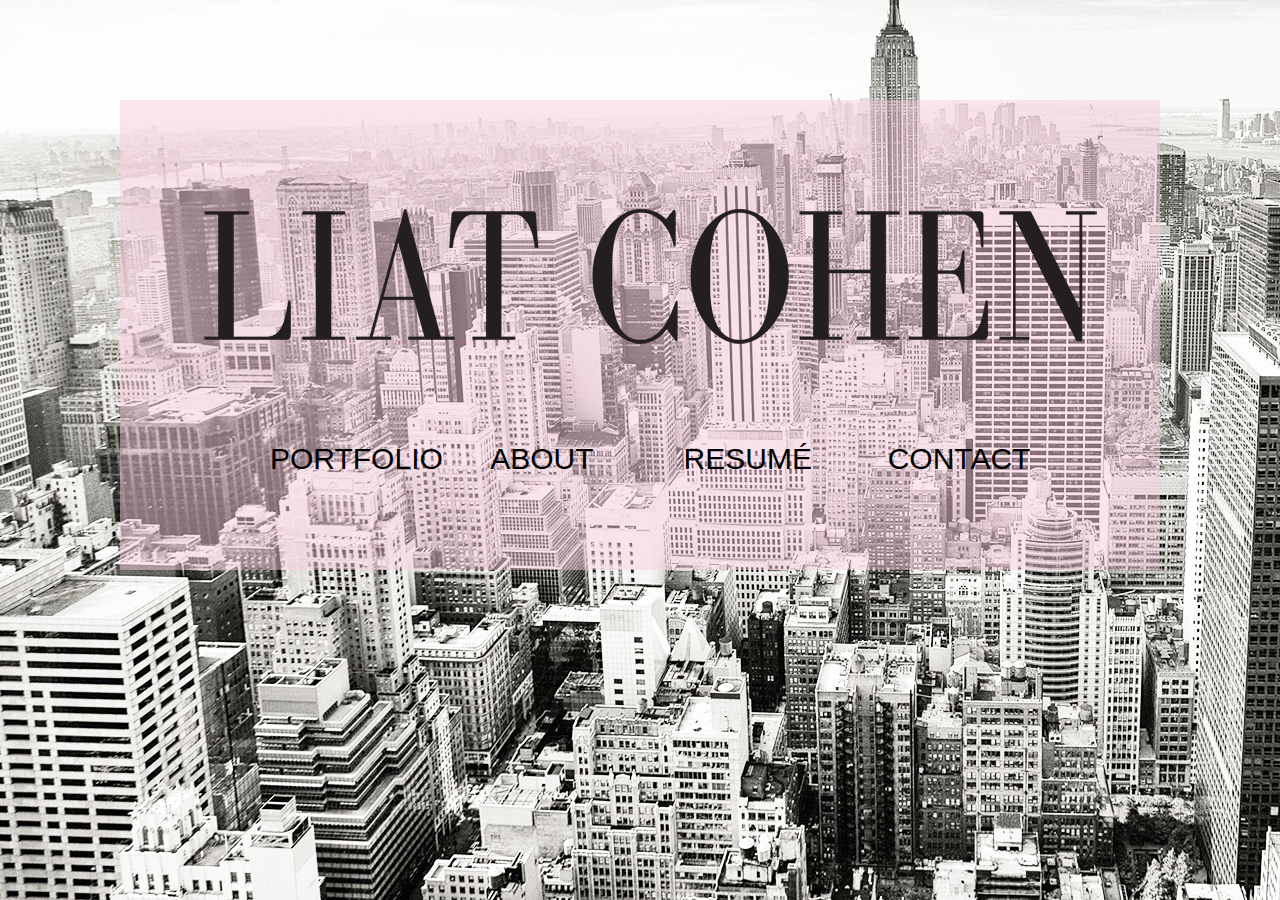
<file: index.html>
<!DOCTYPE html>
<html lang="en">

  <head>
    <link href="css/style.css" rel="stylesheet" media="screen"/>
      <link href="css/print.css" rel="stylesheet" media="print"/>
        <link href="css/mobile.css" rel="stylesheet"
    media="screen" />
          <meta name="viewport" content="width=device-width;
  initial-scale=1;" />
              <link rel="stylesheet" href="https://maxcdn.bootstrapcdn.com/font-awesome/4.6.1/css/font-awesome.min.css">
                <meta charset="UTF-8"/>
      <title>Home | Liat Cohen</title>
      <link rel="icon" type="image/png" href="logo-title2.png">
  </head>

  <body class="home">
    <header class="home-header">
      <img src="img/black-name-logo.png" alt="name"/>

      <nav class="home-nav">
        <ul class="home-nav-ul">
          <li class="home-nav-li"><a class="homebutton" href="portfolio.html">Portfolio</a></li>
          <li class="home-nav-li"><a class="homebutton" href="about.html">About</a></li>
          <li class="home-nav-li"><a class="homebutton" href="resume.html">Resumé</a></li>
          <li class="home-nav-li"><a class="homebutton" href="contact.html">Contact</a></li>
        </ul>
      </nav>
    </header>

<main class="mobile-only">
      <img class="logo hide-print-only" src="img/logo-top.jpg" alt="logo"/>
        <h2>Welcome! Please visit the full site for more information.</h2>

      <section class="messageright">
        <article>
            <form>

          <div class="message">
            <label>Name</label>
            <input type="text" name="fullname" id="fullname">
         </div>

         <div class="message">
            <label>Email</label>
            <input type="email" required name="email" id="email">
        </div>

         <div class="message">
            <label>Message</label>
            <textarea class="messageinput" name="message" rows="5" cols="80" id="message">
</textarea>
         </div>

         <div class="message">
            <button type="submit" name="send" id="send">Send Here!</button>
          </div>

              </form>
          </article>
      </section>

  <div class="left">
      <section>

          <article class="block">
              <i class="contact fa fa-mobile fa-3x" aria-hidden="true"></i>
              <p class="contact mobileicon">415.233.0827</p>
          </article>

          <article class="block">
                <a class="contact linkedin" href="mailto:l.cohen8@miami.edu?subject='Hello!'"><i class="fa fa-envelope-o fa-lg" aria-hidden="true"></i></a>
                <p class="contact">l.cohen8@miami.edu</p>
          </article>

          <article class="block">
                <a class="contact linkedin" href="https://www.linkedin.com/in/liatcohen1"><i class="fa fa-linkedin-square fa-lg" aria-hidden="true"></i></a>
                <p class="contact">linkedin.com/in/liatcohen1</p>
          </article>

          <article class="block">
                <a class="contact linkedin" href="https://www.pinterest.com/liatcohen/"><i class="fa fa-pinterest fa-lg" aria-hidden="true"></i></a>
                <p class="contact">pinterest.com/liatcohen</p>
         </article>

         <article class="block">
                <a class="contact linkedin" href="https://www.instagram.com/liatcohen_portfolio/"><i class="fa fa-instagram fa-lg" aria-hidden="true"></i></a>
                <p class="contact">instagram.com/liatcohen_portfolio</p>
         </article>

      </section>
</div>

  </main>
      <footer class="mobile-only">
      </footer>

          <script src="js/jquery-2.2.2.min.js"></script>
          <script src="js/contact-form.js"></script>
  </body>
</html>
</file>
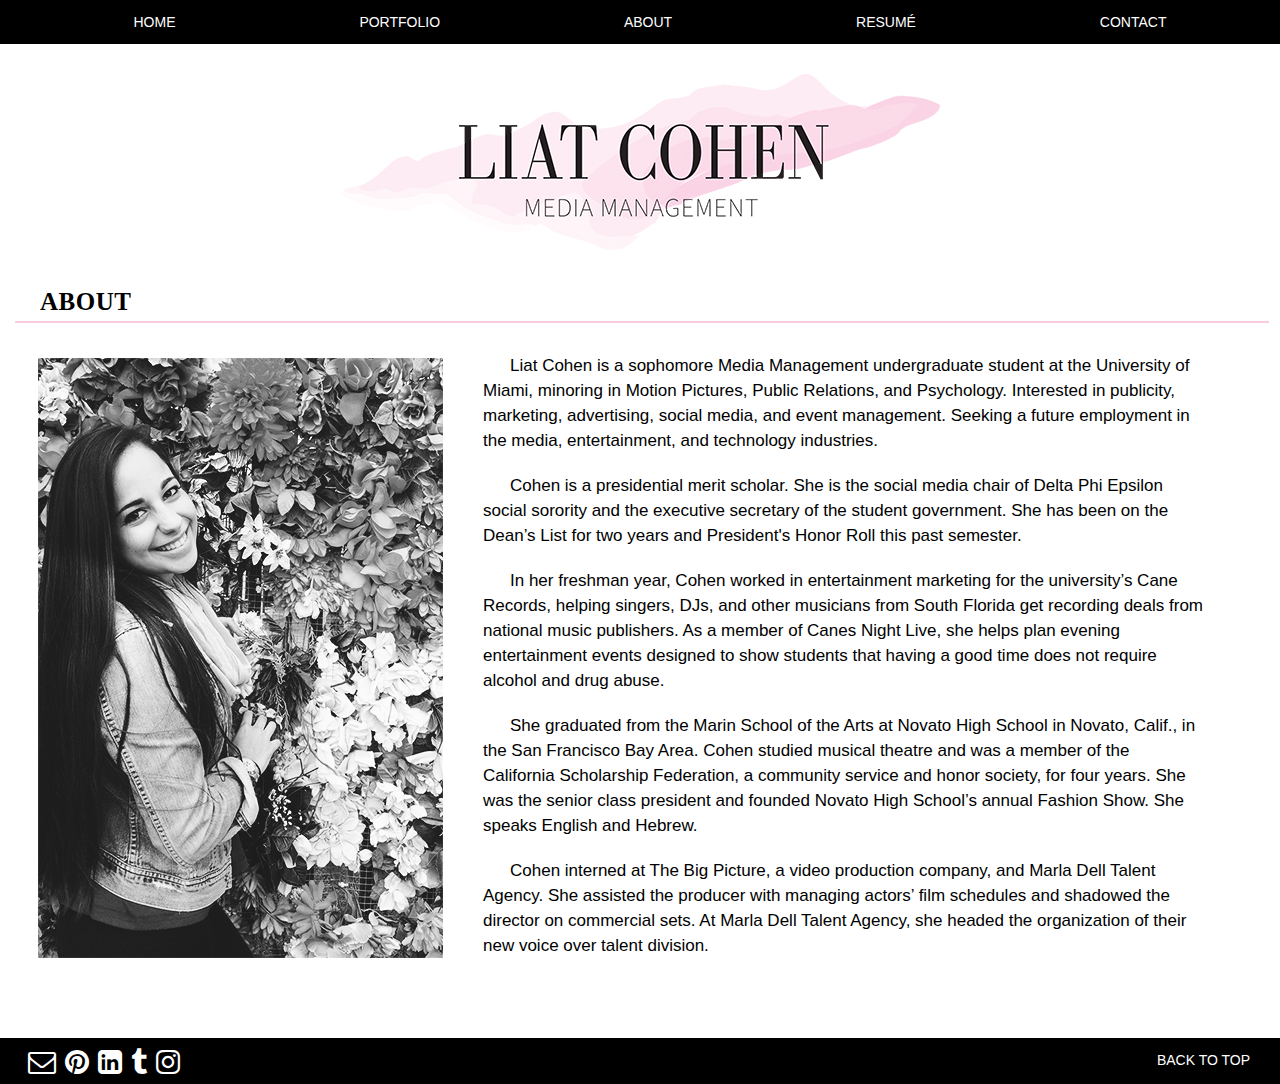
<file: about.html>
<!DOCTYPE html>
<html lang="en">

  <head>
    <link href="css/style.css" rel="stylesheet" media="screen"/>
    <link href="css/print.css" rel="stylesheet" media="print"/>
  <link href="css/mobile.css" rel="stylesheet"
  media="screen" />
  <meta name="viewport" content="width=device-width;
initial-scale=1;" />
    <link href='https://fonts.googleapis.com/css?family=Playfair+Display:400,700italic,900italic,900,700' rel='stylesheet' type='text/css'>
    <meta charset="UTF-8"/>
    <link rel="stylesheet" href="https://maxcdn.bootstrapcdn.com/font-awesome/4.6.1/css/font-awesome.min.css">
    <title>About | Liat Cohen</title>
    <link rel="icon" type="image/png" href="logo-title2.png">
  </head>

  <body id="top">

    <nav class="nav">
  <div id="center">
      <ul>
        <li class="topnav"><a href="index.html">Home</a></li>
        <li class="topnav"><a href="portfolio.html">Portfolio</a></li>
        <li class="topnav"><a href="about.html">About</a></li>
        <li class="topnav"><a href="resume.html">Resumé</a></li>
        <li class="topnav"><a href="contact.html">Contact</a></li>
      </ul>
    </div>
    </nav>

<div id="wrapper">
    <header class="center"><img src="img/logo-top.jpg" alt="logo" class="hide-print-only"/></header>
    <main>
      <section>
        <article>
        <h1 class="h1line">About</h1>
        <img class="aboutphoto" src="img/web-design-about-photo.jpg" alt="Photo"/>
      </article>
      <article>
        <p class="right">Liat Cohen is a sophomore Media Management undergraduate student at the University of Miami, minoring in Motion Pictures, Public Relations, and Psychology. Interested in publicity, marketing, advertising, social media, and event management. Seeking a future employment in the media, entertainment, and technology industries.</p>
        <p class="right">Cohen is a presidential merit scholar. She is the social media chair of Delta Phi Epsilon social sorority and the executive secretary of the student government. She has been on the Dean’s List for two years and President's Honor Roll this past semester.</p>
        <p class="right">In her freshman year, Cohen worked in entertainment marketing for the university’s Cane Records, helping singers, DJs, and other musicians from South Florida get recording deals from national music publishers. As a member of Canes Night Live, she helps plan evening entertainment events designed to show students that having a good time does not require alcohol and drug abuse.</p>
        <p class="right">She graduated from the Marin School of the Arts at Novato High School in Novato, Calif., in the San Francisco Bay Area. Cohen studied musical theatre and was a member of the California Scholarship Federation, a community service and honor society, for four years. She was the senior class president and founded Novato High School’s annual Fashion Show. She speaks English and Hebrew.</p>
        <p class="right">Cohen interned at The Big Picture, a video production company, and Marla Dell Talent Agency. She assisted the producer with managing actors’ film schedules and shadowed the director on commercial sets. At Marla Dell Talent Agency, she headed the organization of their new voice over talent division.</p>
    </article>
  </section>
    </main>
  </div>

    <footer>
      <nav class="icon">
          <a href="mailto:l.cohen8@miami.edu?subject='Hello!'"><i class="fa fa-envelope-o fa-2x" aria-hidden="true"></i></a>
          <a href="https://www.pinterest.com/liatcohen/"><i class="fa fa-pinterest fa-2x" aria-hidden="true"></i></a>
          <a href="https://www.linkedin.com/in/liatcohen1"><i class="fa fa-linkedin-square fa-2x" aria-hidden="true"></i></a>
          <a href="http://dphiemiami.tumblr.com"><i class="fa fa-tumblr fa-2x" aria-hidden="true"></i></a>
          <a href="https://www.instagram.com/liatcohen_portfolio/"><i class="fa fa-instagram fa-2x" aria-hidden="true"></i></a>
      </nav>
      <nav class="backtotop">
          <a href="#top">Back to Top</a>
      </nav>
    </footer>
  </body>
</html>
</file>
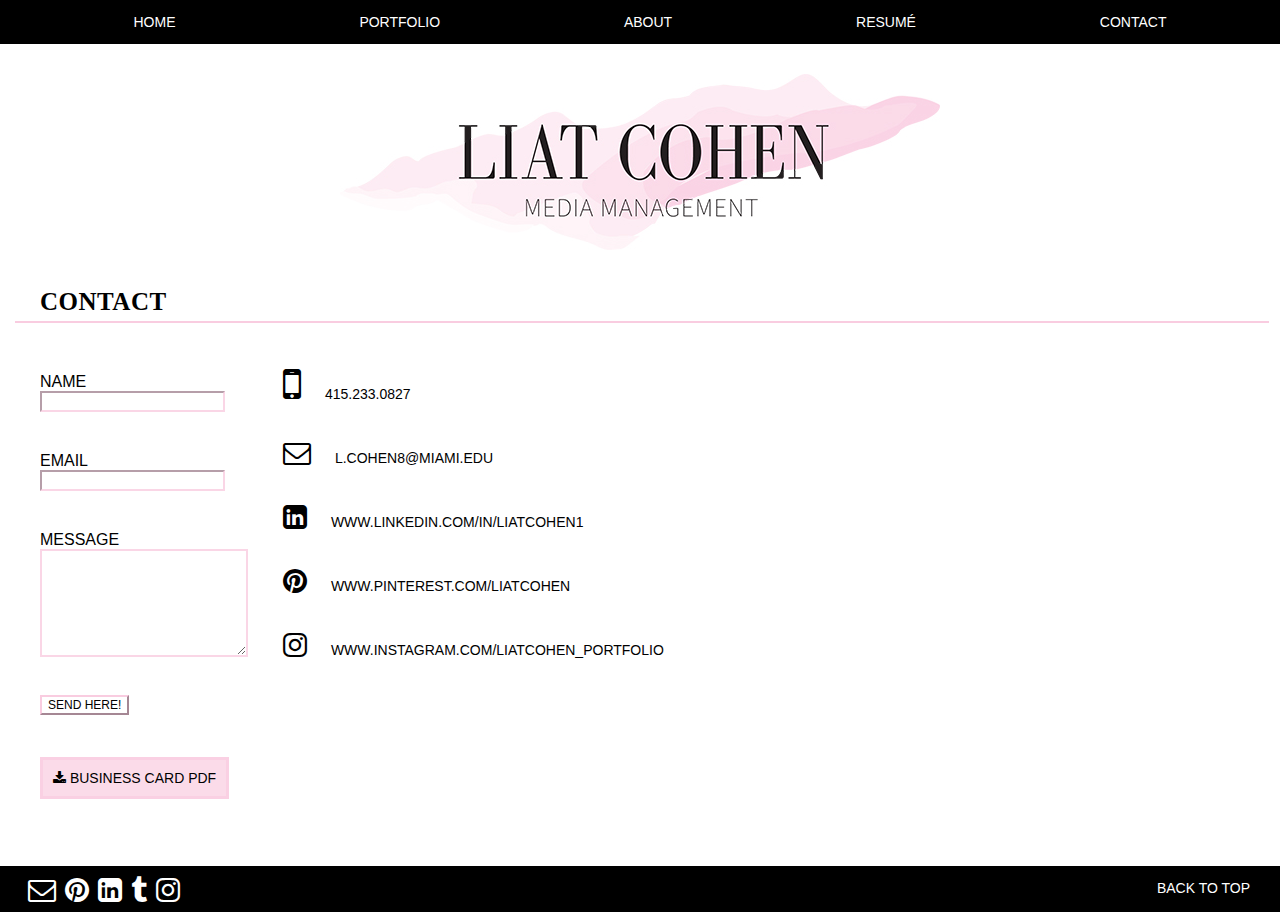
<file: contact.html>
<!DOCTYPE html>
<html lang="en">

  <head>
    <link href="css/style.css" rel="stylesheet" media="screen"/>
    <link href="css/print.css" rel="stylesheet" media="print"/>
    <link href="css/mobile.css" rel="stylesheet"
    media="screen" />
    <meta name="viewport" content="width=device-width;
  initial-scale=1;" />
    <meta charset="UTF-8"/>
    <link rel="stylesheet" href="https://maxcdn.bootstrapcdn.com/font-awesome/4.6.1/css/font-awesome.min.css">
    <title>Contact | Liat Cohen</title>
    <link rel="icon" type="image/png" href="logo-title2.png">
  </head>

  <body id="top">
        <nav class="nav">
          <div id="center">
              <ul>
                <li class="topnav"><a href="index.html">Home</a></li>
                <li class="topnav"><a href="portfolio.html">Portfolio</a></li>
                <li class="topnav"><a href="about.html">About</a></li>
                <li class="topnav"><a href="resume.html">Resumé</a></li>
                <li class="topnav"><a href="contact.html">Contact</a></li>
              </ul>
            </div>
        </nav>
      <div id="wrapper">
      <header id="back-to-top" class="center"><img src="img/logo-top.jpg" alt="logo" class="hide-print-only"/></header>
<main>
        <h1 class="h1line">Contact</h1>
        <section class="messageright">
          <article>
            <form>

            <div class="message">
              <label>Name</label>
              <input type="text" name="fullname" id="fullname">
           </div>
           <div class="message">
              <label>Email</label>
              <input type="email" required name="email" id="email">
          </div>
           <div class="message">
              <label>Message</label>
              <textarea class="messageinput" name="message" rows="5" cols="80" id="message">
</textarea>
          </div>
          <div class="message">
              <button type="submit" name="send" id="send">Send Here!</button>
          </div>

            </form>
          </article>
          <article>
            <a class="businesscard" href="pdf/logo-business-card.pdf"><i class="fa fa-download" aria-hidden="true"></i> Business Card PDF</a>
          </article>
        </section>
        <!-- <img class="aboutphoto" src="img/logo-business-card.png" alt="Photo"/> -->
<div class="left">
<section>
  <article class="block">
        <i class="contact fa fa-mobile fa-3x" aria-hidden="true"></i>
        <p class="contact">415.233.0827</p>
  </article>

  <article class="block">
          <a class="contact linkedin" href="mailto:l.cohen8@miami.edu?subject='Hello!'"><i class="fa fa-envelope-o fa-2x" aria-hidden="true"></i></a>
          <p class="contact">l.cohen8@miami.edu</p>
  </article>

  <article class="block">
          <a class="contact linkedin" href="https://www.linkedin.com/in/liatcohen1"><i class="fa fa-linkedin-square fa-2x" aria-hidden="true"></i></a>
          <p class="contact">www.linkedin.com/in/liatcohen1</p>
  </article>

  <article class="block">
          <a class="contact linkedin" href="https://www.pinterest.com/liatcohen/"><i class="fa fa-pinterest fa-2x" aria-hidden="true"></i></a>
          <p class="contact">www.pinterest.com/liatcohen</p>
  </article>

  <article class="block">
          <a class="contact linkedin" href="https://www.instagram.com/liatcohen_portfolio/"><i class="fa fa-instagram fa-2x" aria-hidden="true"></i></a>
          <p class="contact">www.instagram.com/liatcohen_portfolio</p>
  </article>

</section>
</div>

</main>
</div>

    <footer>
      <nav class="icon">
          <a href="mailto:l.cohen8@miami.edu?subject='Hello!'"><i class="fa fa-envelope-o fa-2x" aria-hidden="true"></i></a>
          <a href="https://www.pinterest.com/liatcohen/"><i class="fa fa-pinterest fa-2x" aria-hidden="true"></i></a>
          <a href="https://www.linkedin.com/in/liatcohen1"><i class="fa fa-linkedin-square fa-2x" aria-hidden="true"></i></a>
          <a href="http://dphiemiami.tumblr.com"><i class="fa fa-tumblr fa-2x" aria-hidden="true"></i></a>
          <a href="https://www.instagram.com/liatcohen_portfolio/"><i class="fa fa-instagram fa-2x" aria-hidden="true"></i></a>
      </nav>
      <nav class="backtotop">
          <a href="#top">Back to Top</a>
      </nav>
    </footer>
    <script src="js/jquery-2.2.2.min.js"></script>
  <script src="js/contact-form.js"></script>

  </body>
</html>
</file>
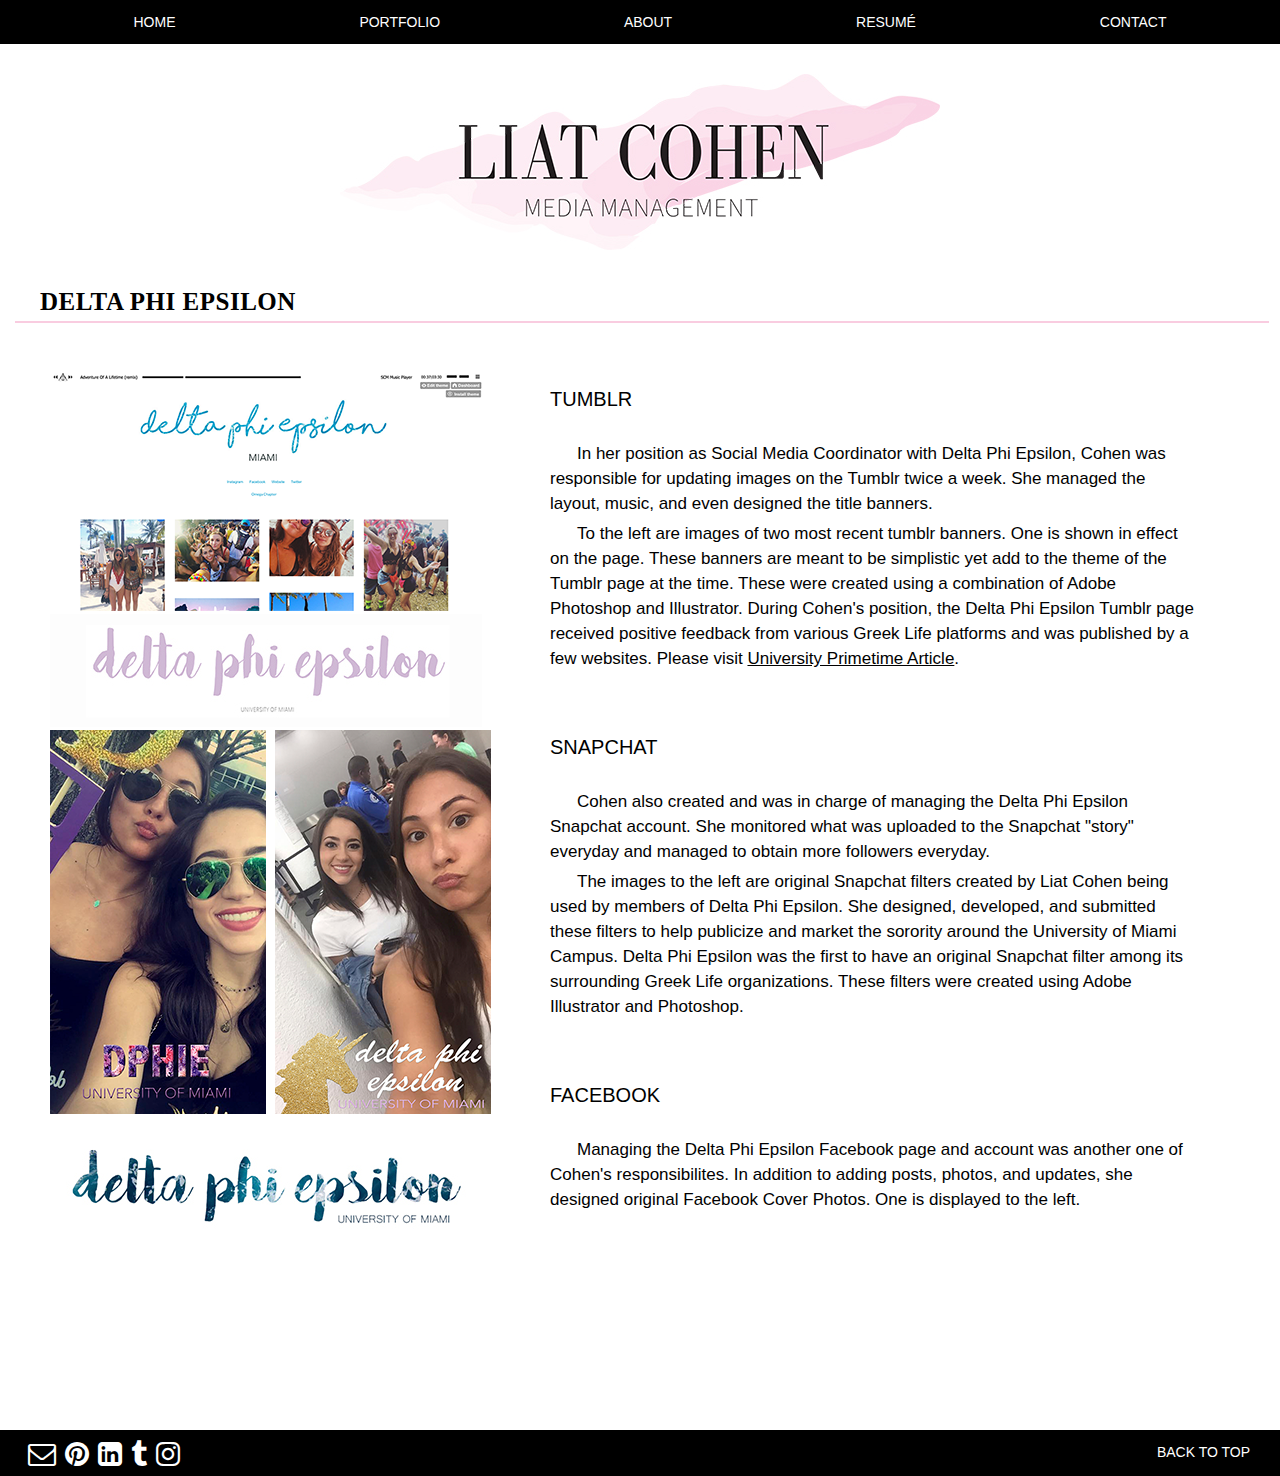
<file: dphie.html>
<!DOCTYPE html>
<html lang="en">

  <head>
    <link href="css/style.css" rel="stylesheet" media="screen"/>
    <link href="css/print.css" rel="stylesheet" media="print"/>
    <meta charset="UTF-8"/>
    <link rel="stylesheet" href="https://maxcdn.bootstrapcdn.com/font-awesome/4.6.1/css/font-awesome.min.css">
    <title>Portfolio | Social Media</title>
    <link rel="icon" type="image/png" href="logo-title2.png">
  </head>

  <body id="top">
        <nav class="nav">
          <div id="center">
              <ul>
                <li class="topnav"><a href="index.html">Home</a></li>
                <li class="topnav"><a href="portfolio.html">Portfolio</a></li>
                <li class="topnav"><a href="about.html">About</a></li>
                <li class="topnav"><a href="resume.html">Resumé</a></li>
                <li class="topnav"><a href="contact.html">Contact</a></li>
              </ul>
            </div>
        </nav>
<div id="wrapper">
        <header id="back-to-top" class="center"><img src="img/logo-top.jpg" alt="logo" class="hide-print-only"/></header>

<main>

        <section>
<article>
          <h1 class="h1line">Delta Phi Epsilon</h1>
</article>

<article>
  <div id="dphie">
      <img src="img/tumblr.png" alt="tumblr"/>
      <img src="img/tumblr-banner.jpg" alt="tumblr"/>
      <img src="img/snapchat-1.png" alt="filter"/>
      <img src="img/facebook-cover.jpg" alt="facebook"/>
  </div>
</article>
<article>
          <h2 class="dphie-title">Tumblr</h2>

          <p class="right-dphie">In her position as Social Media Coordinator with Delta Phi Epsilon, Cohen was responsible for updating images on the Tumblr twice a week. She managed the layout, music, and even designed the title banners.</p>

<div class="dphie-spacing">
          <p class="right-dphie">To the left are images of two most recent tumblr banners. One is shown in effect on the page. These banners are meant to be simplistic yet add to the theme of the Tumblr page at the time. These were created using a combination of Adobe Photoshop and Illustrator. During Cohen's position, the Delta Phi Epsilon Tumblr page received positive feedback from various Greek Life platforms and was published by a few websites. Please visit <a class="universityprimetime" href="http://www.universityprimetime.com/dphie-at-the-university-of-miami-is-looking-hot-in-their-tumblr-photos/">University Primetime Article</a>.</p>
</div>
</article>
<article>

          <h2 class="dphie-title">Snapchat</h2>

          <p class="right-dphie">Cohen also created and was in charge of managing the Delta Phi Epsilon Snapchat account. She monitored what was uploaded to the Snapchat "story" everyday and managed to obtain more followers everyday.</p>
<div class="dphie-spacing">
          <p class="right-dphie">The images to the left are original Snapchat filters created by Liat Cohen being used by members of Delta Phi Epsilon. She designed, developed, and submitted these filters to help publicize and market the sorority around the University of Miami Campus. Delta Phi Epsilon was the first to have an original Snapchat filter among its surrounding Greek Life organizations. These filters were created using Adobe Illustrator and Photoshop.</p>
</div>

</article>
<article>
          <h2 class="dphie-title">Facebook</h2>

          <p class="right-dphie">Managing the Delta Phi Epsilon Facebook page and account was another one of Cohen's responsibilites. In addition to adding posts, photos, and updates, she designed original Facebook Cover Photos. One is displayed to the left.</p>
</article>
        </section>

      </main>
</div>

      <footer>
        <nav class="icon">
            <a href="mailto:l.cohen8@miami.edu?subject='Hello!'"><i class="fa fa-envelope-o fa-2x" aria-hidden="true"></i></a>
            <a href="https://www.pinterest.com/liatcohen/"><i class="fa fa-pinterest fa-2x" aria-hidden="true"></i></a>
            <a href="https://www.linkedin.com/in/liatcohen1"><i class="fa fa-linkedin-square fa-2x" aria-hidden="true"></i></a>
            <a href="http://dphiemiami.tumblr.com"><i class="fa fa-tumblr fa-2x" aria-hidden="true"></i></a>
            <a href="https://www.instagram.com/liatcohen_portfolio/"><i class="fa fa-instagram fa-2x" aria-hidden="true"></i></a>
        </nav>
        <nav class="backtotop">
            <a href="#top">Back to Top</a>
        </nav>
      </footer>

      </body>
      </html>
</file>
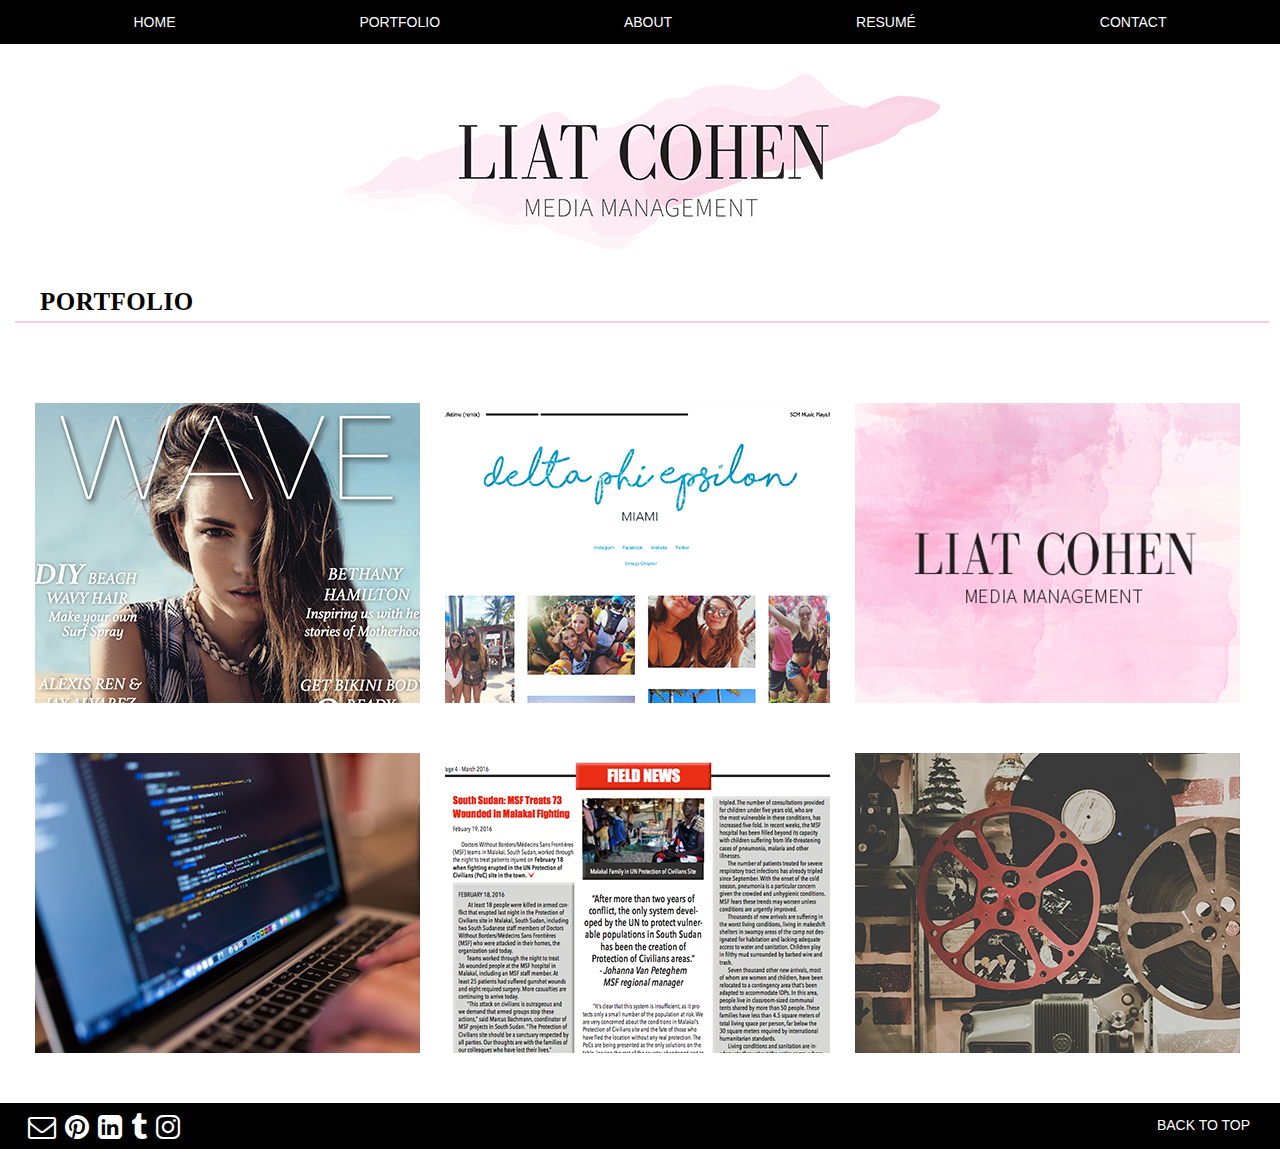
<file: portfolio.html>
<!DOCTYPE html>
<html lang="en">

  <head>
    <link href="css/style.css" rel="stylesheet" media="screen"/>
    <link href="css/print.css" rel="stylesheet" media="print"/>
    <link href="css/mobile.css" rel="stylesheet"
    media="screen" />
    <meta name="viewport" content="width=device-width;
  initial-scale=1;" />
    <meta charset="UTF-8"/>
    <link rel="stylesheet" href="https://maxcdn.bootstrapcdn.com/font-awesome/4.6.1/css/font-awesome.min.css">
        <title>Portfolio | Liat Cohen</title>
        <link rel="icon" type="image/png" href="logo-title2.png">
  </head>

  <body id="top">
        <nav class="nav">
    <div id="center">
              <ul>
                <li class="topnav"><a href="index.html">Home</a></li>
                <li class="topnav"><a href="portfolio.html">Portfolio</a></li>
                <li class="topnav"><a href="about.html">About</a></li>
                <li class="topnav"><a href="resume.html">Resumé</a></li>
                <li class="topnav"><a href="contact.html">Contact</a></li>
              </ul>
    </div>
        </nav>

    <div id="wrapper">

        <header class="center"><img src="img/logo-top.jpg" alt="logo" class="hide-print-only"/></header>

  <main>
          <section>

            <article>
              <h1 class="h1line">Portfolio</h1>
            </article>

          </section>

          <section id="portfolio">
        <div id="square1">
            <article class="magazine portfolioh2">
                <h2><a href="wave.html">Wave <span class="portfolio-p">Magazine Project</span></a></h2>
            </article>
        </div>

        <div id="square2">
            <article class="dphie portfolioh2">
                <h2><a href="dphie.html">DPHIE <span class="portfolio-p">Social Media</span></a></h2>
            </article>
        </div>

        <div id="square5">
            <article class="branding portfolioh2">
                <h2><a href="pdf/personal-branding.pdf">Brand <span class="portfolio-p">Personal Branding</span></a></h2>
            </article>
        </div>

        <div id="square3">
            <article class="design portfolioh2">
                <h2><a href="https://github.com/LiatCohen8">Coding <span class="portfolio-p">Web Design</span></a></h2>
            </article>
        </div>


        <div id="square4">
            <article class="newsletter portfolioh2">
                <h2><a href="projects.html">Projects <span class="portfolio-p">Graphic Design</span></a></h2>
            </article>
        </div>

        <div id="square6">
            <article class="video portfolioh2">
                <h2><a href="youtube.html">Film <span class="portfolio-p">Video Production</span></a></h2>
            </article>
        </div>

          </section>
      </main>
</div>
      <footer>
        <nav class="icon">
            <a href="mailto:l.cohen8@miami.edu?subject='Hello!'"><i class="fa fa-envelope-o fa-2x" aria-hidden="true"></i></a>
            <a href="https://www.pinterest.com/liatcohen/"><i class="fa fa-pinterest fa-2x" aria-hidden="true"></i></a>
            <a href="https://www.linkedin.com/in/liatcohen1"><i class="fa fa-linkedin-square fa-2x" aria-hidden="true"></i></a>
            <a href="http://dphiemiami.tumblr.com"><i class="fa fa-tumblr fa-2x" aria-hidden="true"></i></a>
            <a href="https://www.instagram.com/liatcohen_portfolio/"><i class="fa fa-instagram fa-2x" aria-hidden="true"></i></a>
        </nav>

        <nav class="backtotop">
            <a href="#top">Back to Top</a>
        </nav>
    </footer>
  </body>
</html>
</file>
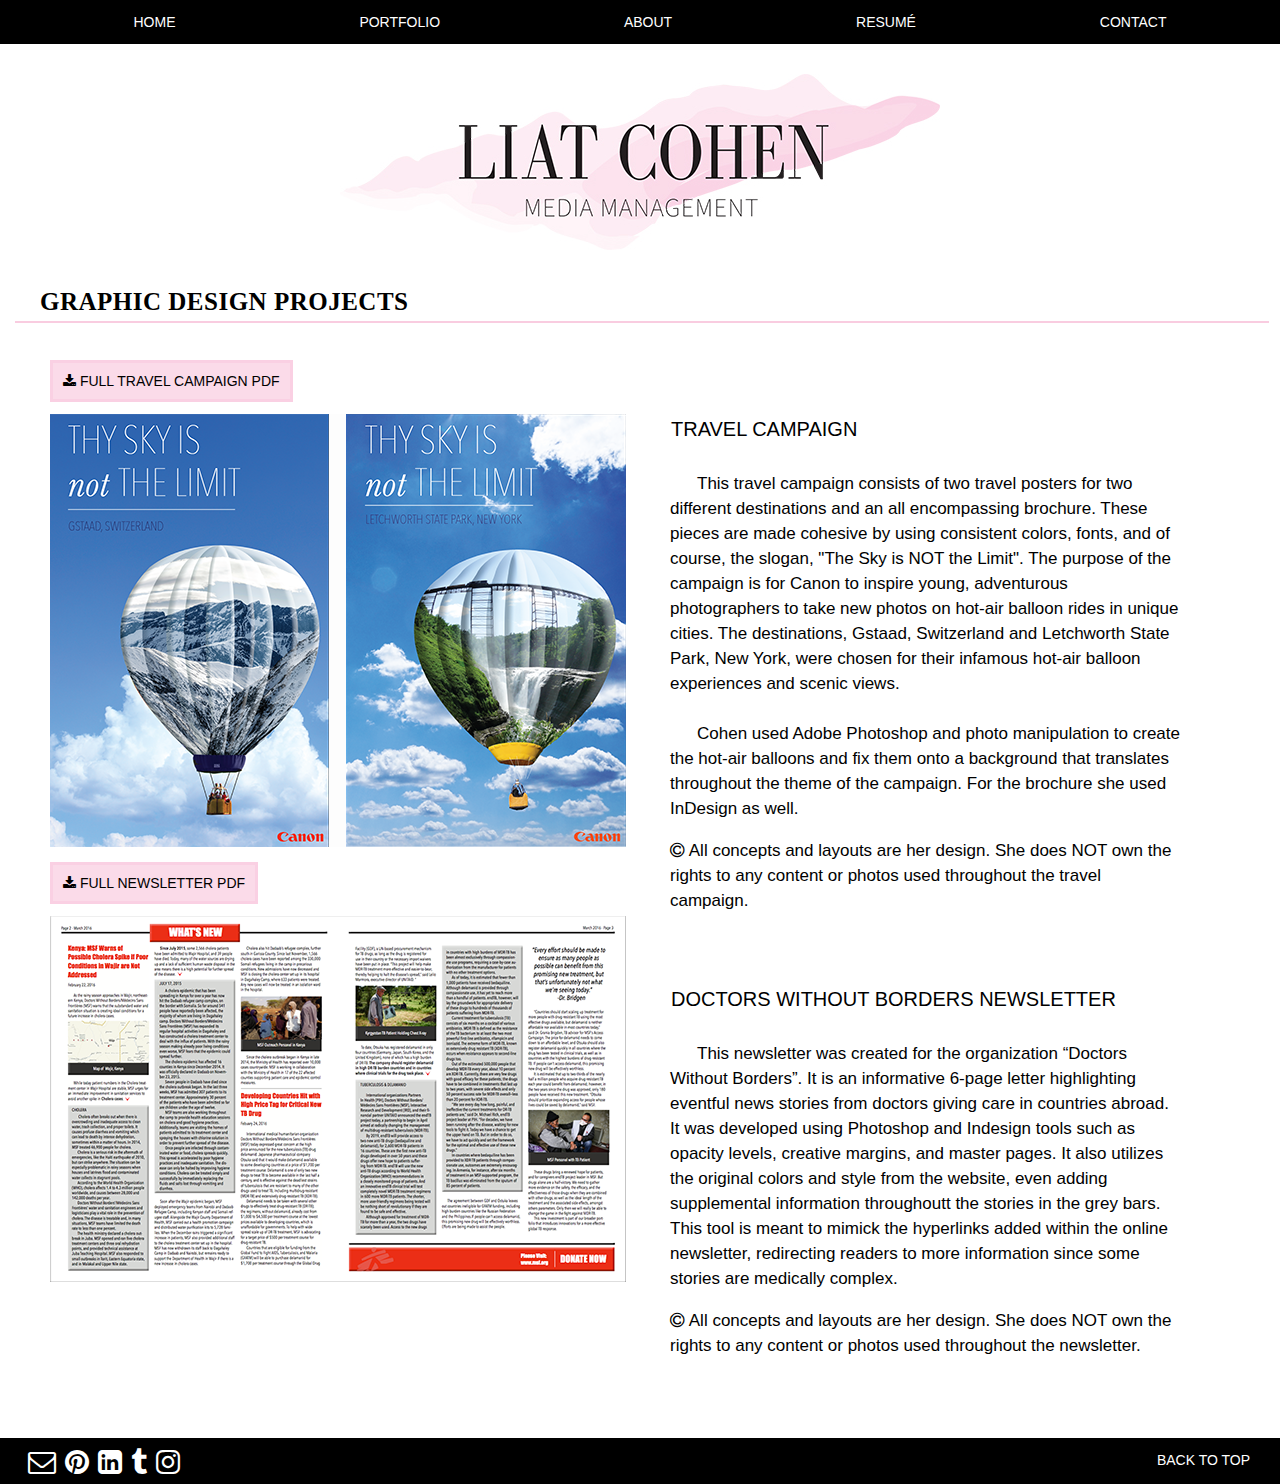
<file: projects.html>
<!DOCTYPE html>
<html lang="en">

  <head>
    <link href="css/style.css" rel="stylesheet" media="screen"/>
    <link href="css/print.css" rel="stylesheet" media="print"/>
    <meta charset="UTF-8"/>
    <link rel="stylesheet" href="https://maxcdn.bootstrapcdn.com/font-awesome/4.6.1/css/font-awesome.min.css">
    <title>Portfolio | Graphic Design</title>
    <link rel="icon" type="image/png" href="logo-title2.png">
  </head>

  <body id="top">
        <nav class="nav">
          <div id="center">
              <ul>
                <li class="topnav"><a href="index.html">Home</a></li>
                <li class="topnav"><a href="portfolio.html">Portfolio</a></li>
                <li class="topnav"><a href="about.html">About</a></li>
                <li class="topnav"><a href="resume.html">Resumé</a></li>
                <li class="topnav"><a href="contact.html">Contact</a></li>
              </ul>
          </div>
        </nav>
      <header id="back-to-top" class="center"><img src="img/logo-top.jpg" alt="logo" class="hide-print-only"/></header>
  <div id="wrapper">
<main>
  <section>
    <article>
              <h1 class="h1line">Graphic Design Projects</h1>
    </article>

    <article>

          <div id="wave">
          <a class="mag-download" href="pdf/travel-campaign.pdf"><i class="fa fa-download" aria-hidden="true"></i> Full Travel Campaign PDF</a>
          <img src="img/travel-posters.png" alt="posters"/>

          <a class="mag-download" href="pdf/newsletter-project.pdf"><i class="fa fa-download" aria-hidden="true"></i> Full Newsletter PDF</a>
            <img src="img/newsletter-2.png" alt="spread"/>
          </div>

   </article>

   <article>
              <h2 class="mag-title">Travel Campaign</h2>

              <p class="right-mag">This travel campaign consists of two travel posters for two different destinations and an all encompassing brochure. These pieces are made cohesive by using consistent colors, fonts, and of course, the slogan, "The Sky is NOT the Limit". The purpose of the campaign is for Canon to inspire young, adventurous photographers to take new photos on hot-air balloon rides in unique cities. The destinations, Gstaad, Switzerland and Letchworth State Park, New York, were chosen for their infamous hot-air balloon experiences and scenic views.</p>

              <p class="right-mag">Cohen used Adobe Photoshop and photo manipulation to create the hot-air balloons and fix them onto a background that translates throughout the theme of the campaign. For the brochure she used InDesign as well.</p>

              <p class="copyright"><i class="fa fa-copyright" aria-hidden="true"></i> All concepts and layouts are her design. She does NOT own the rights to any content or photos used throughout the travel campaign.</p>

  </article>

  <article class="snapchat">
    <div class="dphie-spacing">
              <h2 class="mag-title">Doctors Without Borders Newsletter</h2>

              <p class="right-mag">This newsletter was created for the organization “Doctors Without Borders”. It is an informative 6-page letter highlighting eventful news stories from doctors giving care in countries abroad. It was developed using Photoshop and Indesign tools such as opacity levels, creative margins, and master pages. It also utilizes the original colors and style from the website, even adding supplemental information throughoutt the stories in the grey bars. This tool is meant to mimick the hyperlinks added within the online newsletter, redirecting readers to more information since some stories are medically complex.</p>

              <p class="copyright"><i class="fa fa-copyright" aria-hidden="true"></i> All concepts and layouts are her design. She does NOT own the rights to any content or photos used throughout the newsletter.</p>
      </div>
  </article>
</section>
</main>
  </div>
      <footer>

        <nav class="icon">
            <a href="mailto:l.cohen8@miami.edu?subject='Hello!'"><i class="fa fa-envelope-o fa-2x" aria-hidden="true"></i></a>
            <a href="https://www.pinterest.com/liatcohen/"><i class="fa fa-pinterest fa-2x" aria-hidden="true"></i></a>
            <a href="https://www.linkedin.com/in/liatcohen1"><i class="fa fa-linkedin-square fa-2x" aria-hidden="true"></i></a>
            <a href="http://dphiemiami.tumblr.com"><i class="fa fa-tumblr fa-2x" aria-hidden="true"></i></a>
            <a href="https://www.instagram.com/liatcohen_portfolio/"><i class="fa fa-instagram fa-2x" aria-hidden="true"></i></a>
        </nav>
        <nav class="backtotop">
            <a href="#top">Back to Top</a>
        </nav>
      </footer>

</body>
</html>
</file>
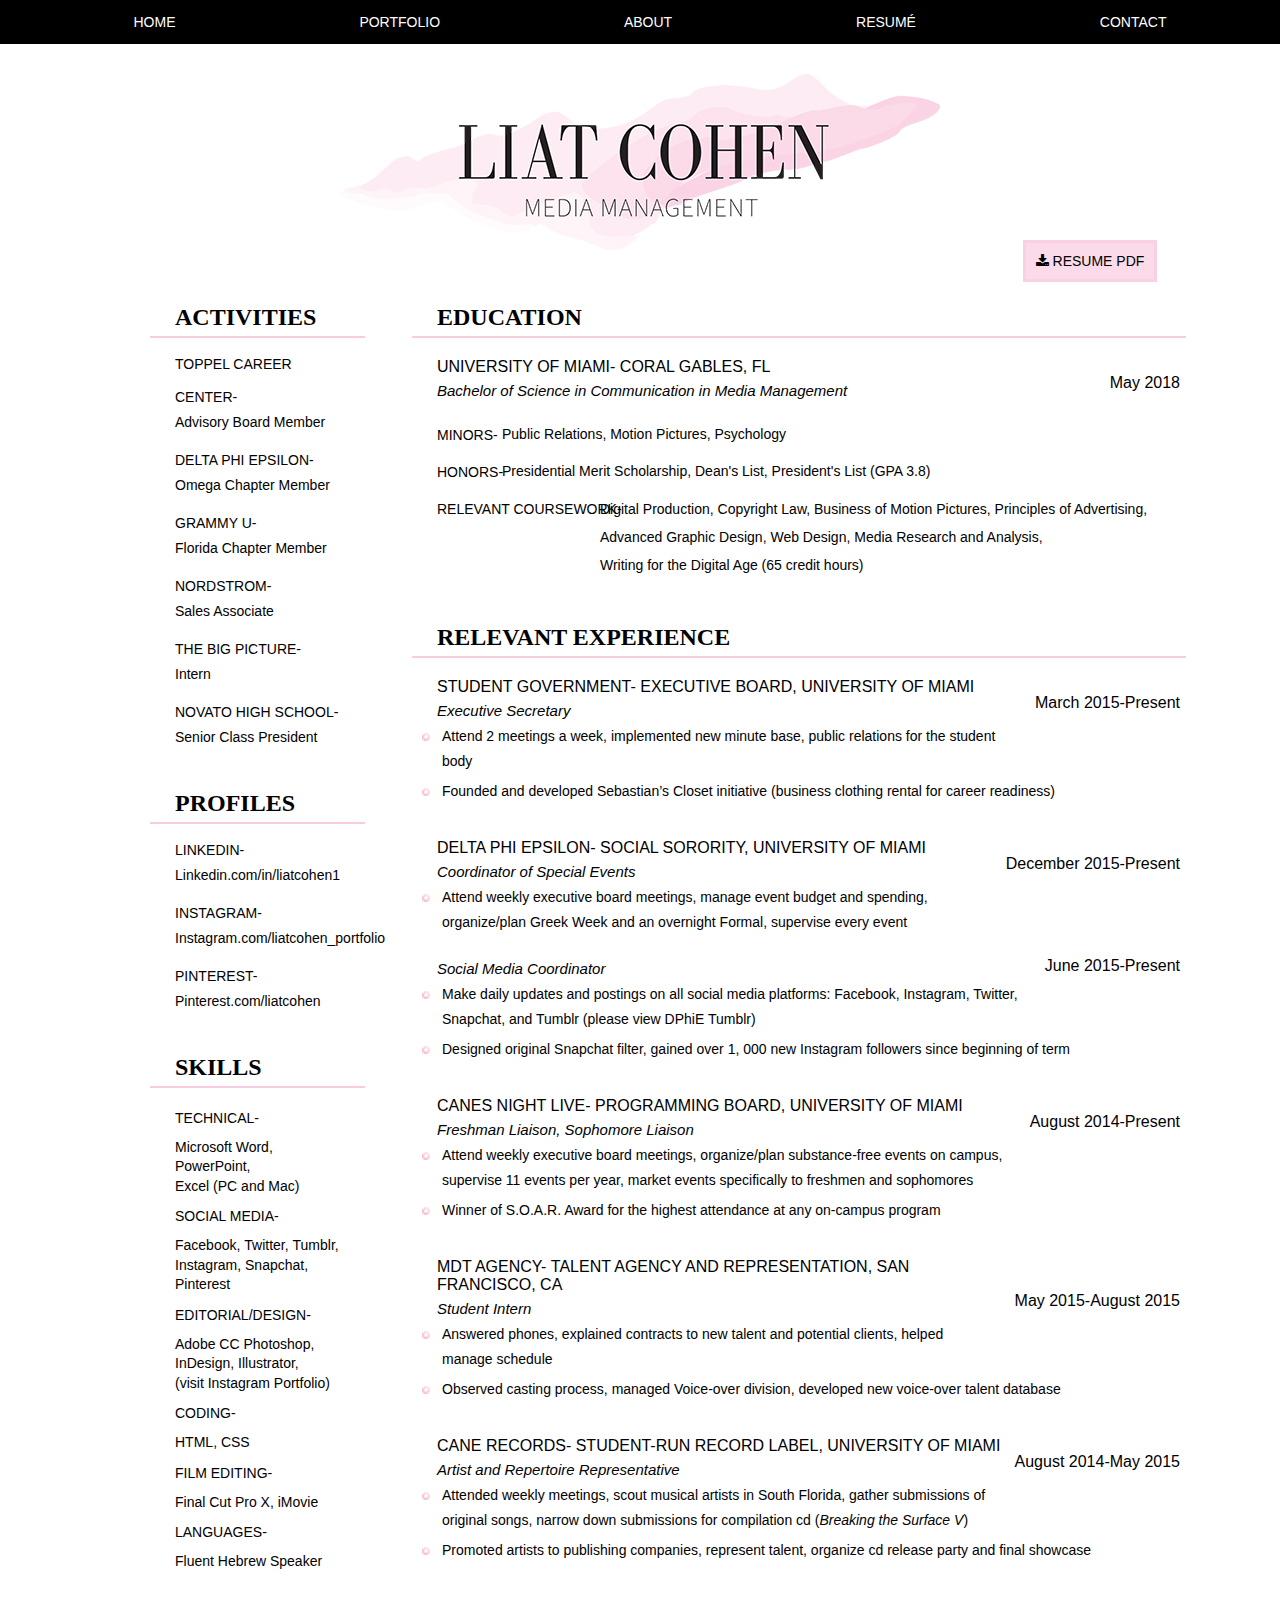
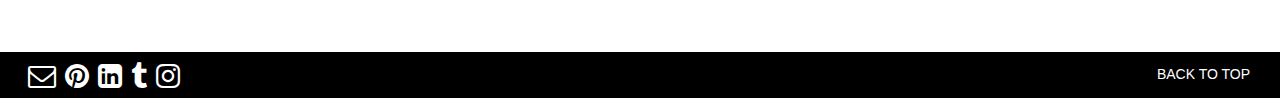
<file: resume.html>
<!DOCTYPE html>
<html lang="en">

<head>
  <link href="css/style.css" rel="stylesheet" media="screen"/>
  <link href="css/print.css" rel="stylesheet" media="print"/>
  <link href="css/mobile.css" rel="stylesheet"
  media="screen" />
  <meta name="viewport" content="width=device-width;
initial-scale=1;" />
  <link href='https://fonts.googleapis.com/css?family=Playfair+Display:400,700italic,900italic,900,700' rel='stylesheet' type='text/css'>
  <meta charset="UTF-8"/>
  <link rel="stylesheet" href="https://maxcdn.bootstrapcdn.com/font-awesome/4.6.1/css/font-awesome.min.css">
  <link rel="icon" type="image/png" href="logo-title2.png">
  <title>Resumé | Liat Cohen</title>
</head>


<body id="top">

      <nav class="nav">
  <div id="center">
          <ul>
            <li class="topnav"><a href="index.html">Home</a></li>
            <li class="topnav"><a href="portfolio.html">Portfolio</a></li>
            <li class="topnav"><a href="about.html">About</a></li>
            <li class="topnav"><a href="resume.html">Resumé</a></li>
            <li class="topnav"><a href="contact.html">Contact</a></li>
          </ul>
  </div>
      </nav>
<div id="wrapper">

<header class="center">
  <img src="img/logo-top.jpg" alt="logo" class="hide-print-only"/>
    <h1 class="hide">Liat Cohen</h1>
  <address id="address" class="normal">
      <p>400 Biscayne Drive,
        San Rafael, CA 94901</p>
      <p>(415) 233-0827</p>
      <p>l.cohen8@miami.edu</p>
      <p class="hide">liatmcohen.com</p>
  </address>
  <a class="download" href="pdf/liatcohen-resume.pdf"><i class="fa fa-download" aria-hidden="true"></i> Resume PDF</a>
</header>

<main id="resume">
<div id="resumeright">
      <section>
        <h2 id="education">Education</h2>
      <article>
        <h3>University of Miami- Coral Gables, FL</h3>
        <h4>Bachelor of Science in Communication in Media Management</h4>
        <h5>May 2018</h5>
      <div id="left">
        <p class="colon"><strong>Minors</strong></p>
      <ul class="minorshonors">
        <li  class="inline">Public Relations</li>
        <li  class="inline">Motion Pictures</li>
        <li  class="inline">Psychology</li>
      </ul>
        <p class="colon"><strong>Honors</strong></p>
      <ul class="minorshonors">
         <li  class="inline">Presidential Merit Scholarship</li>
         <li  class="inline">Dean's List</li>
         <li  class="inline">President's List (GPA 3.8)</li>
      </ul>
        <p class="colon"><strong>Relevant Coursework</strong></p>
      <ul class="courses">
         <li  class="inline">Digital Production</li>
         <li  class="inline">Copyright Law</li>
         <li  class="inline">Business of Motion Pictures</li>
         <li  class="inline">Principles of Advertising</li>
         <li  class="inline">Advanced Graphic Design</li>
         <li  class="inline">Web Design</li>
         <li  class="inline">Media Research and Analysis</li>
         <li  class="inline">Writing for the Digital Age  (65 credit hours)</li>
      </ul>
       </div>
      </article>
      </section>

      <section>
        <h2 id="relevant-experience">Relevant Experience</h2>
      <article>
        <h3>Student Government- <span class="lighter">Executive Board, University of Miami</span></h3>
        <h4>Executive Secretary</h4>
        <h5>March 2015-Present</h5>
      <ul class="experiencestyle">
        <li>Attend 2 meetings a week, implemented new minute base, public relations for the student body</li>
        <li>Founded and developed Sebastian’s Closet initiative (business clothing rental for career readiness)</li>
      </ul>
      </article>

      <article>
        <h3>Delta Phi Epsilon- <span class="lighter">Social Sorority, University of Miami</span></h3>
        <h4>Coordinator of Special Events</h4>
        <h5>December 2015-Present</h5>
        <ul class="experiencestyle">
        <li>Attend weekly executive board meetings, manage event budget and spending, organize/plan Greek Week and an
      overnight Formal, supervise every event</li>
        </ul>
      </article>

      <article>
        <h4>Social Media Coordinator</h4>
        <h5 class="smdate">June 2015-Present</h5>
        <ul class="experiencestyle">
        <li>Make daily updates and postings on all social media platforms: Facebook, Instagram, Twitter, Snapchat, and
      Tumblr (please view <a class="linkedin" href="http://dphiemiami.tumblr.com">DPhiE Tumblr</a>)</li>
        <li>Designed original Snapchat filter, gained over 1, 000 new Instagram followers since beginning of term</li>
        </ul>
      </article>

      <article>
        <h3>Canes Night Live- <span class="lighter">Programming Board, University of Miami</span></h3>
        <h4>Freshman Liaison, Sophomore Liaison</h4>
        <h5>August 2014-Present</h5>
      <ul class="experiencestyle">
        <li>Attend weekly executive board meetings, organize/plan substance-free events on campus, supervise 11 events per year, market events specifically to freshmen and sophomores</li>
        <li>Winner of S.O.A.R. Award for the highest attendance at any on-campus program</li>
      </ul>
      </article>

      <article>
        <h3>MDT Agency- <span class="lighter">Talent Agency and Representation, San Francisco, CA</span></h3>
        <h4>Student Intern</h4>
        <h5>May 2015-August 2015</h5>
        <ul class="experiencestyle">
        <li>Answered phones, explained contracts to new talent and potential clients, helped manage schedule</li>
        <li>Observed casting process, managed Voice-over division, developed new voice-over talent database</li>
        </ul>
      </article>

      <article>
        <h3>Cane Records- <span class="lighter">Student-run Record Label, University of Miami</span></h3>
        <h4>Artist and Repertoire Representative</h4>
        <h5>August 2014-May 2015</h5>
        <ul class="experiencestyle">
        <li>Attended weekly meetings, scout musical artists in South Florida, gather submissions of original songs, narrow down submissions for compilation cd (<em>Breaking the Surface V</em>)</li>
        <li>Promoted artists to publishing companies, represent talent, organize cd release party and final showcase</li>
        </ul>
      </article>
      </section>
      </div>

      <div id="resumeleft">
      <section>
          <h2 id="other-experience-and-activities">Activities</h2>

        <article class="activitiesup">
          <p class="italic"><strong class="comma">Toppel Career Center</strong> Advisory Board Member</p>
          <p class="italic"><strong class="comma">Delta Phi Epsilon</strong> Omega Chapter Member</p>
          <p class="italic"><strong class="comma">Grammy U</strong> Florida Chapter Member</p>
          <p class="italic"><strong class="comma">Nordstrom</strong> Sales Associate</p>
          <p class="italic"><strong class="comma">The Big Picture</strong> Intern</p>
          <p class="italic"><strong class="comma">Novato High School</strong> Senior Class President</p>
        </article>
      </section>

      <section class="hide-print-only">
          <h2>Profiles</h2>
        <article class="skillsup">
          <p class="italic"><strong class="comma">LinkedIn</strong><a class="linkedin" href="https://www.linkedin.com/in/liatcohen1">Linkedin.com/in/liatcohen1</a></p>
          <p class="italic"><strong class="comma">Instagram</strong><a class="linkedin" href="https://www.instagram.com/liatcohen_portfolio/">Instagram.com/liatcohen_portfolio</a></p>
          <p class="italic"><strong class="comma">Pinterest</strong><a class="linkedin" href="https://www.pinterest.com/liatcohen/">Pinterest.com/liatcohen</a></p>
        </article>
      </section>

      <section>
        <h2 id="skills">Skills</h2>
      <div class="skillsup">
        <article>
        <ul class="liststyle">
          <li><strong>Technical</strong>
          <ul class="liststyle">
            <li>Microsoft Word</li>
            <li>PowerPoint</li>
            <li>Excel
            (PC and Mac)</li>
          </ul>
        </li>
          <li><strong>Social Media</strong>
          <ul class="liststyle">
            <li>Facebook</li>
            <li>Twitter</li>
            <li>Tumblr</li>
            <li>Instagram</li>
            <li>Snapchat</li>
            <li>Pinterest</li>
          </ul>
        </li>
          <li><strong>Editorial/Design</strong>
          <ul class="liststyle">
            <li>Adobe CC Photoshop</li>
            <li>InDesign</li>
            <li>Illustrator</li>
            <li>(visit <a class="linkedin" href="https://www.instagram.com/liatcohen_portfolio/">Instagram Portfolio</a>)</li>
          </ul>
        </li>
          <li><strong>Coding</strong>
          <ul class="liststyle">
            <li>HTML</li>
            <li>CSS</li>
          </ul>
        </li>
          <li><strong>Film Editing</strong>
          <ul class="liststyle">
            <li>Final Cut Pro X</li>
            <li> iMovie</li>
          </ul>
        </li>
          <li><strong>Languages</strong>
          <ul class="liststyle">
            <li>Fluent Hebrew Speaker</li>
          </ul>
        </li>
        </ul>
        </article>
        </div>
      </section>
</div>
</main>
</div>

<footer>
<div class="hide-print-only">
  <nav class="icon">
      <a href="mailto:l.cohen8@miami.edu?subject='Hello!'"><i class="fa fa-envelope-o fa-2x" aria-hidden="true"></i></a>
      <a href="https://www.pinterest.com/liatcohen/"><i class="fa fa-pinterest fa-2x" aria-hidden="true"></i></a>
      <a href="https://www.linkedin.com/in/liatcohen1"><i class="fa fa-linkedin-square fa-2x" aria-hidden="true"></i></a>
      <a href="http://dphiemiami.tumblr.com"><i class="fa fa-tumblr fa-2x" aria-hidden="true"></i></a>
      <a href="https://www.instagram.com/liatcohen_portfolio/"><i class="fa fa-instagram fa-2x" aria-hidden="true"></i></a>
  </nav>
  <nav class="backtotop">
      <a href="#top">Back to Top</a>
  </nav>
</div>
  <div class="hide">
  <p>linkedin.com/in/liatcohen1</p>
  <p>instagram.com/liatcohen_portfolio</p>
  <p>dphiemiami.tumblr.com</p>
  <p>pinterest.com/liatcohen</p>
  </div>
</footer>

</body>
</html>
</file>
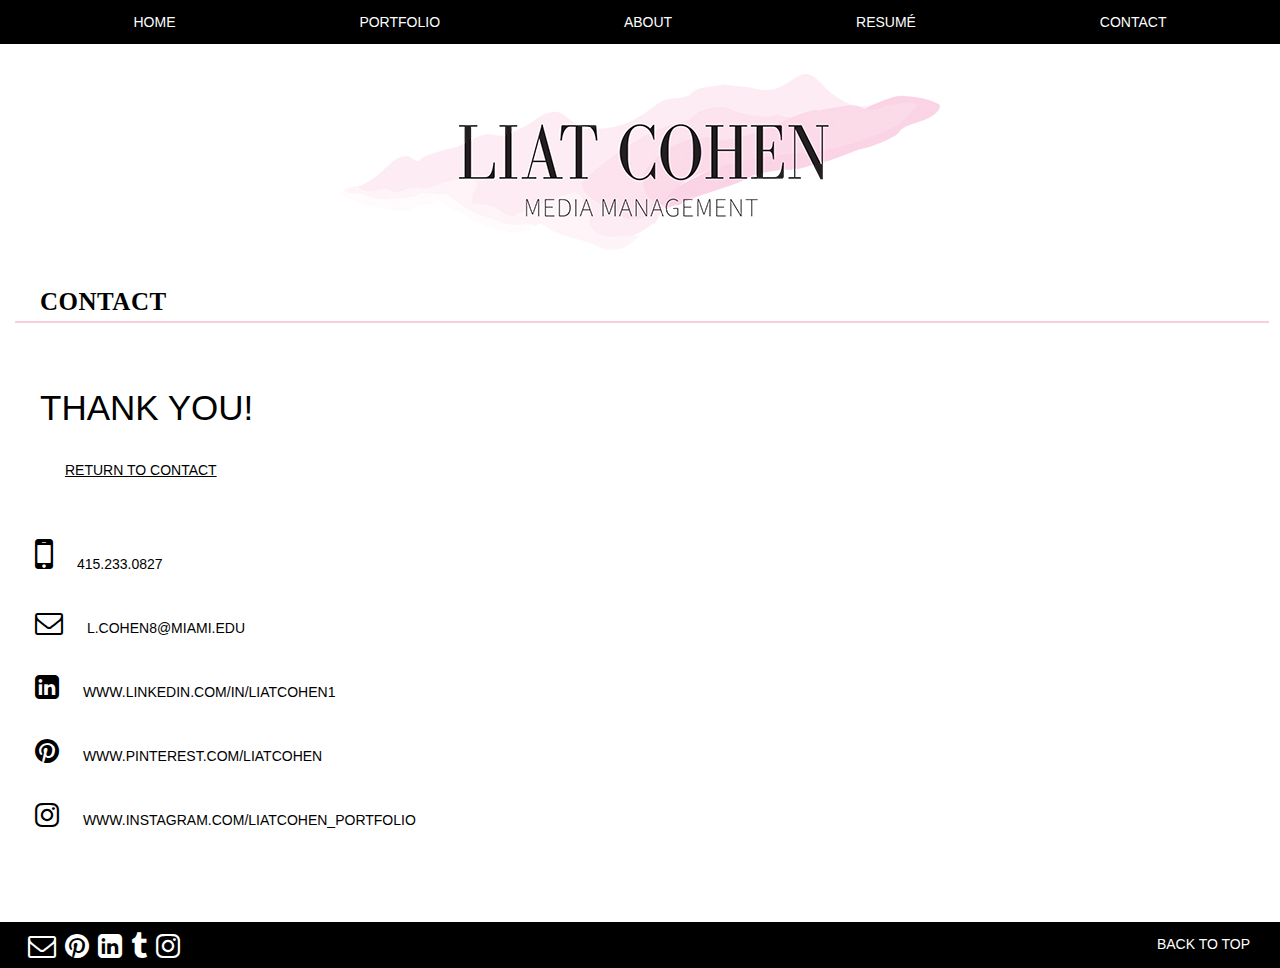
<file: thank-you.html>
<!DOCTYPE html>
<html lang="en">

<head>
  <link href="css/style.css" rel="stylesheet" media="screen"/>
  <link href="css/print.css" rel="stylesheet" media="print"/>
  <link href="css/mobile.css" rel="stylesheet"
  media="screen" />
  <meta name="viewport" content="width=device-width;
initial-scale=1;" />
<link rel="stylesheet" href="https://maxcdn.bootstrapcdn.com/font-awesome/4.6.1/css/font-awesome.min.css">
  <meta charset="UTF-8"/>
  <title>Thank You | Liat Cohen</title>
  <link rel="icon" type="image/png" href="logo-title2.png">
</head>

    <body id="top">
          <nav class="nav">
            <div id="center">
                <ul>
                  <li class="topnav hide-mobile"><a href="index.html">Home</a></li>
                  <li class="topnav hide-mobile"><a href="portfolio.html">Portfolio</a></li>
                  <li class="topnav hide-mobile"><a href="about.html">About</a></li>
                  <li class="topnav hide-mobile"><a href="resume.html">Resumé</a></li>
                  <li class="topnav hide-mobile"><a href="contact.html">Contact</a></li>
                </ul>
              </div>
          </nav>
        <div id="wrapper">
        <header id="back-to-top" class="center"><img src="img/logo-top.jpg" alt="logo" class="hide-print-only"/>
          <h2 class="mobile-only">Welcome! Please visit the full site for more information.</h2>
        </header>
    <main>
          <h1 class="h1line hide-mobile">Contact</h1>
          <section>
<article>
  <h2 class="thankyou">Thank You!</h2>
  <a class="return mobile-only" href="index.html">Return to Home</a>
  <a class="return hide-mobile" href="contact.html">Return to Contact</a>
</article>
          </section>
    <div class="left">
    <section class="hide-mobile">
    <article class="block">
          <i class="contact fa fa-mobile fa-3x" aria-hidden="true"></i>
          <p class="contact">415.233.0827</p>
    </article>

    <article class="block">
            <a class="contact linkedin" href="mailto:l.cohen8@miami.edu?subject='Hello!'"><i class="fa fa-envelope-o fa-2x" aria-hidden="true"></i></a>
            <p class="contact">l.cohen8@miami.edu</p>
    </article>

    <article class="block">
            <a class="contact linkedin" href="https://www.linkedin.com/in/liatcohen1"><i class="fa fa-linkedin-square fa-2x" aria-hidden="true"></i></a>
            <p class="contact">www.linkedin.com/in/liatcohen1</p>
    </article>

    <article class="block">
            <a class="contact linkedin" href="https://www.pinterest.com/liatcohen/"><i class="fa fa-pinterest fa-2x" aria-hidden="true"></i></a>
            <p class="contact">www.pinterest.com/liatcohen</p>
    </article>

    <article class="block">
            <a class="contact linkedin" href="https://www.instagram.com/liatcohen_portfolio/"><i class="fa fa-instagram fa-2x" aria-hidden="true"></i></a>
            <p class="contact">www.instagram.com/liatcohen_portfolio</p>
    </article>

    </section>
    </div>

    <div class="left mobile-only">
    <section>

      <article class="block">
            <i class="contact fa fa-mobile fa-3x" aria-hidden="true"></i>
            <p class="contact mobileicon">415.233.0827</p>
      </article>

      <article class="block">
              <a class="contact linkedin" href="mailto:l.cohen8@miami.edu?subject='Hello!'"><i class="fa fa-envelope-o fa-lg" aria-hidden="true"></i></a>
              <p class="contact">l.cohen8@miami.edu</p>
      </article>

      <article class="block">
              <a class="contact linkedin" href="https://www.linkedin.com/in/liatcohen1"><i class="fa fa-linkedin-square fa-lg" aria-hidden="true"></i></a>
              <p class="contact">linkedin.com/in/liatcohen1</p>
      </article>

      <article class="block">
              <a class="contact linkedin" href="https://www.pinterest.com/liatcohen/"><i class="fa fa-pinterest fa-lg" aria-hidden="true"></i></a>
              <p class="contact">pinterest.com/liatcohen</p>
      </article>

      <article class="block">
              <a class="contact linkedin" href="https://www.instagram.com/liatcohen_portfolio/"><i class="fa fa-instagram fa-lg" aria-hidden="true"></i></a>
              <p class="contact">instagram.com/liatcohen_portfolio</p>
      </article>

    </section>
    </div>

    </main>

    </div>

      <footer>
        <nav class="icon hide-mobile">
            <a href="mailto:l.cohen8@miami.edu?subject='Hello!'"><i class="fa fa-envelope-o fa-2x" aria-hidden="true"></i></a>
            <a href="https://www.pinterest.com/liatcohen/"><i class="fa fa-pinterest fa-2x" aria-hidden="true"></i></a>
            <a href="https://www.linkedin.com/in/liatcohen1"><i class="fa fa-linkedin-square fa-2x" aria-hidden="true"></i></a>
            <a href="http://dphiemiami.tumblr.com"><i class="fa fa-tumblr fa-2x" aria-hidden="true"></i></a>
            <a href="https://www.instagram.com/liatcohen_portfolio/"><i class="fa fa-instagram fa-2x" aria-hidden="true"></i></a>
        </nav>
        <nav class="backtotop hide-mobile">
            <a href="#top">Back to Top</a>
        </nav>
      </footer>

    <script src="js/jquery-2.2.2.min.js"></script>
    <script src="js/contact-form.js"></script>

    </body>
    </html>
</file>
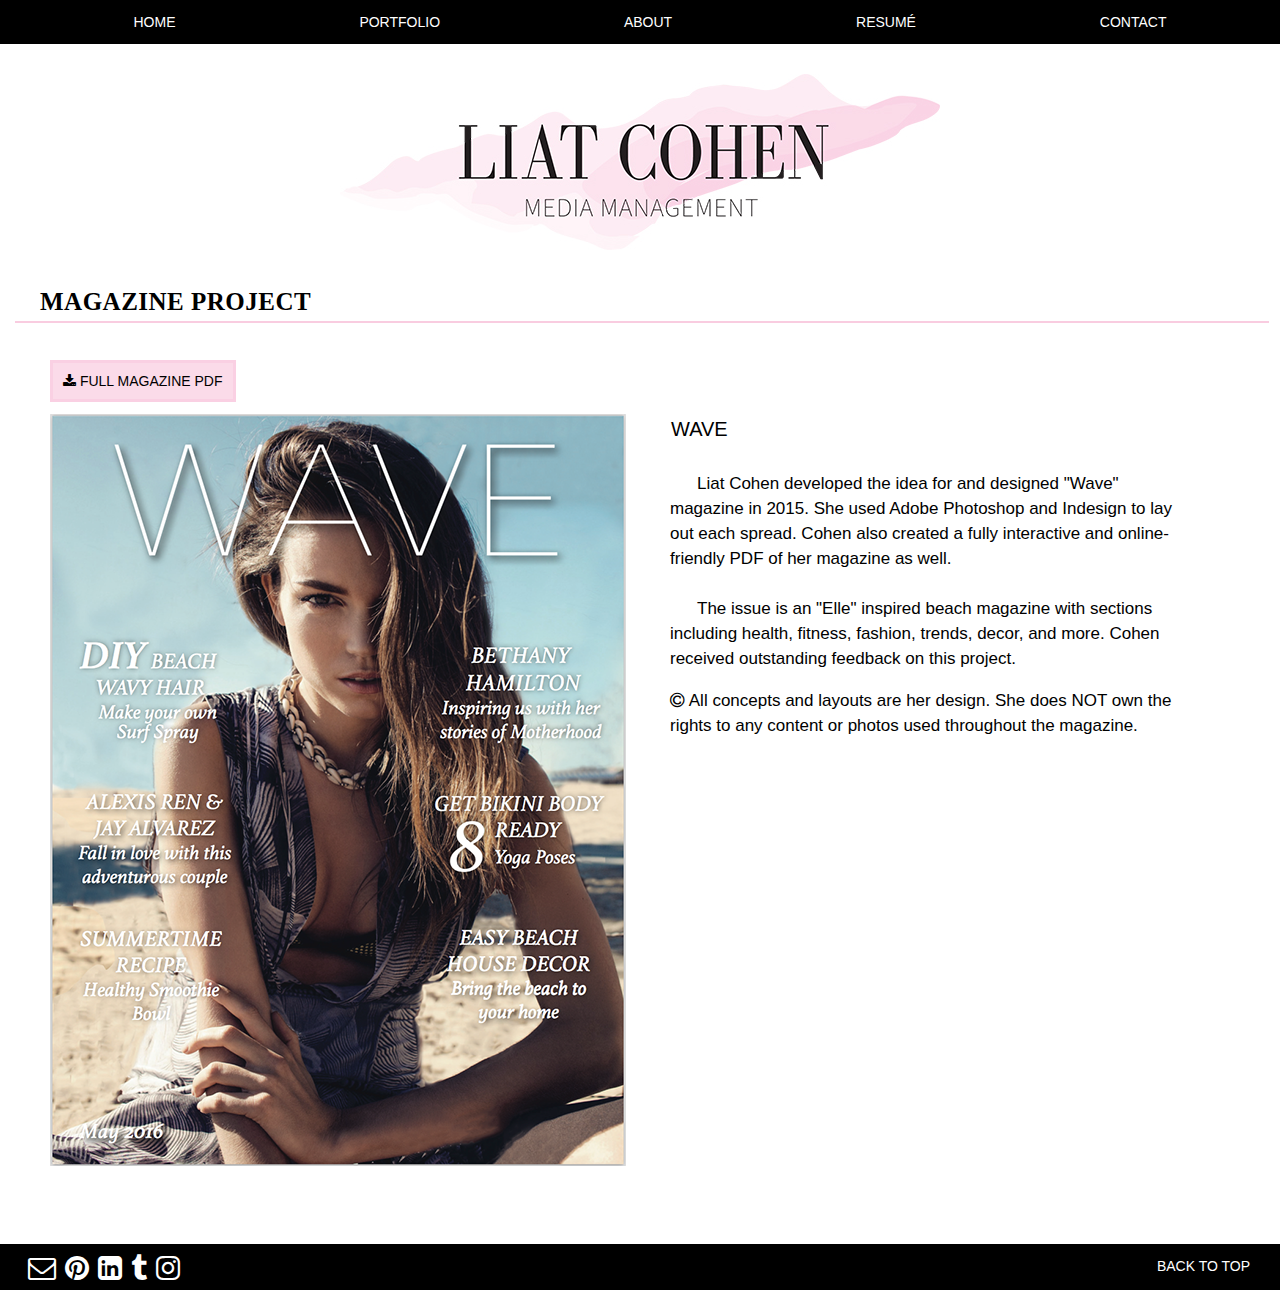
<file: wave.html>
<!DOCTYPE html>
<html lang="en">

  <head>
    <link href="css/style.css" rel="stylesheet" media="screen"/>
    <link href="css/print.css" rel="stylesheet" media="print"/>
    <meta charset="UTF-8"/>
    <link rel="stylesheet" href="https://maxcdn.bootstrapcdn.com/font-awesome/4.6.1/css/font-awesome.min.css">
    <title>Portfolio | Magazine</title>
    <link rel="icon" type="image/png" href="logo-title2.png">
  </head>

  <body id="top">
        <nav class="nav">
          <div id="center">
              <ul>
                <li class="topnav"><a href="index.html">Home</a></li>
                <li class="topnav"><a href="portfolio.html">Portfolio</a></li>
                <li class="topnav"><a href="about.html">About</a></li>
                <li class="topnav"><a href="resume.html">Resumé</a></li>
                <li class="topnav"><a href="contact.html">Contact</a></li>
              </ul>
            </div>
        </nav>
<div id="wrapper">
        <header id="back-to-top" class="center"><img src="img/logo-top.jpg" alt="logo" class="hide-print-only"/></header>

<main>
  <section>
    <article>
              <h1 class="h1line">Magazine Project</h1>
    </article>

    <article>
<div id="wave">
          <a class="mag-download" href="pdf/wave-magazine.pdf"><i class="fa fa-download" aria-hidden="true"></i> Full Magazine PDF</a>
          <img src="img/wave.png" alt="wave-cover"/>
</div>

   </article>
 </section>

 <section>
   <article>
        <h2 class="mag-title">Wave</h2>

        <p class="right-mag">Liat Cohen developed the idea for and designed "Wave" magazine in 2015. She used Adobe Photoshop and Indesign to lay out each spread. Cohen also created a fully interactive and online-friendly PDF of her magazine as well.</p>

        <p class="right-mag">The issue is an "Elle" inspired beach magazine with sections including health, fitness, fashion, trends, decor, and more. Cohen received outstanding feedback on this project.</p>

        <p class="copyright"><i class="fa fa-copyright" aria-hidden="true"></i> All concepts and layouts are her design. She does NOT own the rights to any content or photos used throughout the magazine.</p>
  </article>

</section>


</main>
</div>

      <footer>

        <nav class="icon">
            <a href="mailto:l.cohen8@miami.edu?subject='Hello!'"><i class="fa fa-envelope-o fa-2x" aria-hidden="true"></i></a>
            <a href="https://www.pinterest.com/liatcohen/"><i class="fa fa-pinterest fa-2x" aria-hidden="true"></i></a>
            <a href="https://www.linkedin.com/in/liatcohen1"><i class="fa fa-linkedin-square fa-2x" aria-hidden="true"></i></a>
            <a href="http://dphiemiami.tumblr.com"><i class="fa fa-tumblr fa-2x" aria-hidden="true"></i></a>
            <a href="https://www.instagram.com/liatcohen_portfolio/"><i class="fa fa-instagram fa-2x" aria-hidden="true"></i></a>
        </nav>
        <nav class="backtotop">
            <a href="#top">Back to Top</a>
        </nav>

      </footer>
</body>
</html>
</file>
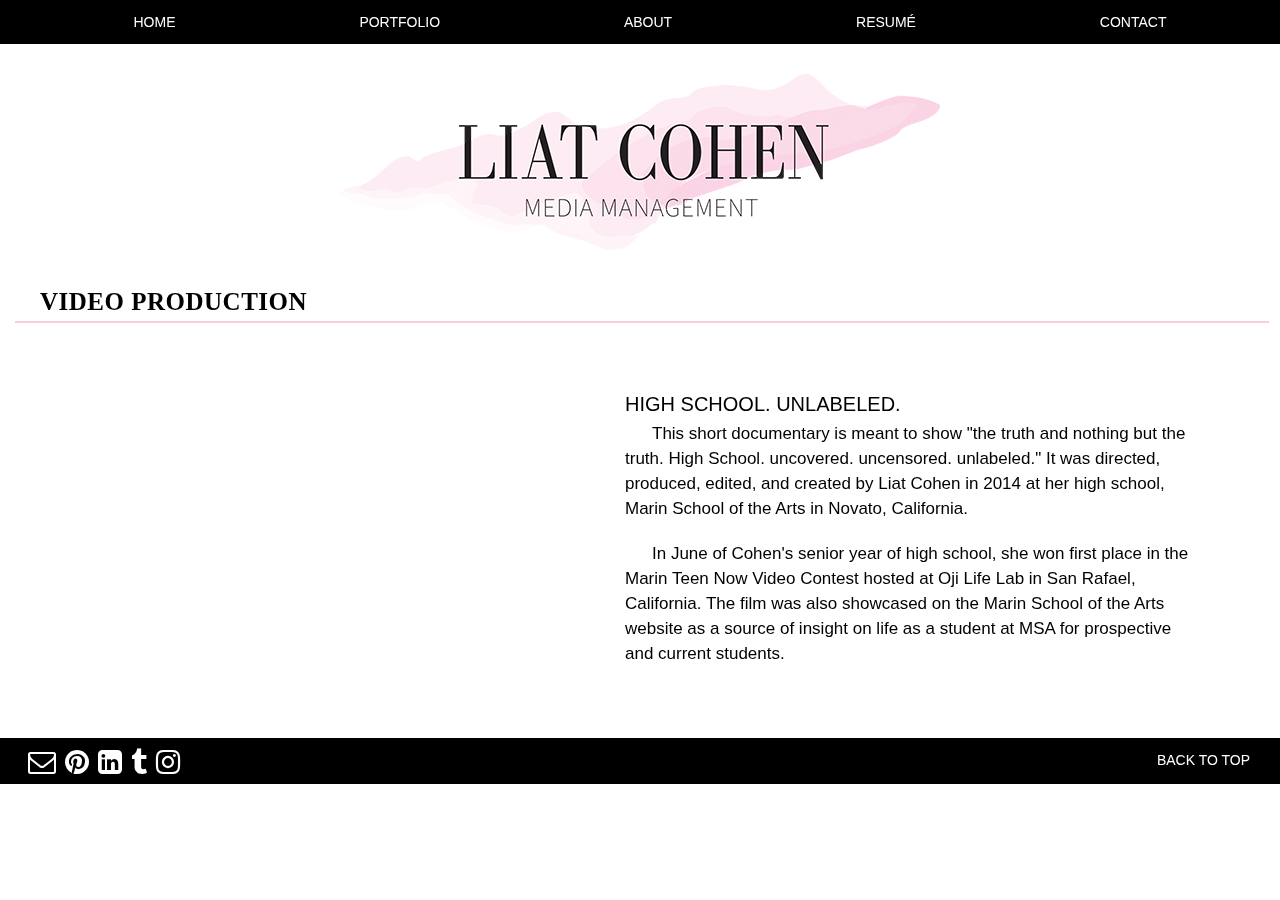
<file: youtube.html>
<!DOCTYPE html>
<html lang="en">

  <head>
    <link href="css/style.css" rel="stylesheet" media="screen"/>
    <link href="css/print.css" rel="stylesheet" media="print"/>
    <meta charset="UTF-8"/>
    <link rel="stylesheet" href="https://maxcdn.bootstrapcdn.com/font-awesome/4.6.1/css/font-awesome.min.css">
    <title>Portfolio | Video Production</title>
    <link rel="icon" type="image/png" href="logo-title2.png">
  </head>

  <body id="top">

        <nav class="nav">
          <div id="center">
              <ul>
                <li class="topnav"><a href="index.html">Home</a></li>
                <li class="topnav"><a href="portfolio.html">Portfolio</a></li>
                <li class="topnav"><a href="about.html">About</a></li>
                <li class="topnav"><a href="resume.html">Resumé</a></li>
                <li class="topnav"><a href="contact.html">Contact</a></li>
              </ul>
            </div>
        </nav>
<div id="wrapper">
        <header id="back-to-top" class="center"><img src="img/logo-top.jpg" alt="logo" class="hide-print-only"/></header>

      <main>

        <section>

          <h1 class="h1line">Video Production</h1>

          <iframe class="youtube" width="560" height="315" src="https://www.youtube.com/embed/syWUvMTAYvI" frameborder="0" allowfullscreen></iframe>

          <h2 class="youtubeh2">High School. Unlabeled.</h2>

          <p class="right">This short documentary is meant to show "the truth and nothing but the truth. High School. uncovered. uncensored. unlabeled." It was directed, produced, edited, and created by Liat Cohen in 2014 at her high school, Marin School of the Arts in Novato, California.</p>
          <p class="right">In June of Cohen's senior year of high school, she won first place in the Marin Teen Now Video Contest hosted at Oji Life Lab in San Rafael, California. The film was also showcased on the Marin School of the Arts website as a source of insight on life as a student at MSA for prospective and current students.</p>

        </section>

      </main>
  </div>

      <footer>
        <nav class="icon">
            <a href="mailto:l.cohen8@miami.edu?subject='Hello!'"><i class="fa fa-envelope-o fa-2x" aria-hidden="true"></i></a>
            <a href="https://www.pinterest.com/liatcohen/"><i class="fa fa-pinterest fa-2x" aria-hidden="true"></i></a>
            <a href="https://www.linkedin.com/in/liatcohen1"><i class="fa fa-linkedin-square fa-2x" aria-hidden="true"></i></a>
            <a href="http://dphiemiami.tumblr.com"><i class="fa fa-tumblr fa-2x" aria-hidden="true"></i></a>
            <a href="https://www.instagram.com/liatcohen_portfolio/"><i class="fa fa-instagram fa-2x" aria-hidden="true"></i></a>
        </nav>
        <nav class="backtotop">
            <a href="#top">Back to Top</a>
        </nav>
      </footer>

      </body>
      </html>
</file>
<file: css/style.css>
body {
  font-family: "Source Sans Pro",sans-serif;
  font-weight:lighter;
  color: black;
  font-size: 14px;
  margin: 0;
}


#wrapper{
  max-width: 95%;
  min-width: 320px;
  margin:0 auto;
}

@media(max-width:1280px){
  #wrapper{
    max-width: 100%;
  }
}

#address{
  display: none;
}

#left{
  text-align: left;
  padding-left: 25px;
}

h1, h2 {
  border:0px solid #ccc;
  border-width:0;
  list-style:none;
  text-align:left;
  text-transform:uppercase;
}

h1 {
  color: black;
  font-family: "Bodoni 72",serif;
  font-size: 40px;
  font-weight: bold;
  margin-top: 40px;
  margin-bottom: 15px;
  letter-spacing: .5px;
}

h2{
  font-family: "Bodoni 72",serif;
  font-size: 24px;
  font-weight: bold;
  margin-top: 20px;
  color: black;
  border-bottom: 2px solid;
  border-color:rgba(249, 204, 224, 1);
  padding:15px 0px 5px 25px;
  text-align:left;
  width: 95%;
}

h3{
  font-family: "Source Sans Pro",sans-serif;
  font-size: 16px;
  font-weight: normal;
  max-width: 575px;
  text-align: left;
  color: black;
  padding-left: 25px;
  text-transform: uppercase;
  }

h4{
  font-size: 15px;
  font-weight: 600;
  font-weight: normal;
  font-style: italic;
  color: black;
  text-align: left;
  padding-left: 25px;
  margin-top: -10px;
}

h5{
  font-family: "Source Sans Pro",sans-serif;
  font-size: 16px;
  font-weight: lighter;
  margin-top: -55px;
  border:none;
  padding:10px 20px 10px 20px;
  float:right;
  max-width: 220px;
  text-align: center;
  color: black;
}

article{
  margin-bottom: 30px;
}

a {
text-decoration: none;
}

p strong {
  font-family: "Source Sans Pro",sans-serif;
  font-size: 14px;
  font-weight: normal;
  text-align: left;
  line-height: 33px;
  text-transform: uppercase;
  display: block;
}

ul li strong{
  font-family: "Source Sans Pro",sans-serif;
  font-size: 14px;
  font-weight: normal;
  font-style: normal;
  text-align: left;
  color: black;
  line-height: 40px;
  text-transform: uppercase;
}

.activitiesup{
  margin-left: 25px;
  margin-top: -10px;
}

ul li strong:after{
  content: "- ";
}

ul li ul li{
  display: inline-block;
}

footer {
  color: white;
  text-transform: uppercase;
  margin:50px 0px 0px 0px;
  padding: 5px 0px 0px 0px;
  max-width:100%;
  background-color: black;
  position: static;
  width:100%;
  height:100%;
}

address p{
  display: inline-block;
}

main{
  overflow: auto;
  max-width: 100%;
}

.youtubeh2{
  border-bottom: none;
  font-size: 20px;
  font-family: "Source Sans Pro",sans-serif;
  color: black;
  font-weight: normal;
  margin-top: 55px;
  margin-bottom: -20px;
}

#portfolio{
  margin:0 auto 0 35px;
  width: 100%;
  max-width: 1280px;
}

.mag-title {
  border-bottom: none;
  font-size: 20px;
  font-family: "Source Sans Pro",sans-serif;
  color: black;
  font-weight: normal;
  margin-left: 646px;
  margin-top: 80px;
}


.dphie-title{
  border-bottom: none;
  font-size: 20px;
  font-family: "Source Sans Pro",sans-serif;
  color: black;
  font-weight: normal;
  margin-left: 300px;
  margin-top: 50px;
}

.portfolioh2 a{
  font-size: 55px;
  font-family: "Source Sans Pro",sans-serif;
  color: white;
  text-transform: uppercase;
}

.portfolioh2 h2{
  border-bottom: none;
  text-align: center;
  font-weight: lighter;
  border: 0 solid;
  padding: 95px 75px 75px 75px;
  margin-left: -75px;
  margin-right: 55px;
  margin-top: -75px;
  width: 235px;
  height: 130px;
  background-color: rgba(0, 0, 0, 0);
  visibility: hidden;
}

.portfolioh2:hover h2{
  color: rgba(249, 204, 224, 1);
  background-color: rgba(0, 0, 0, .7);
  visibility: visible;
}

.portfolioh2:visited{
  color: white;
}

.portfolioh2:active{
  color: rgba(249, 204, 224, 1);
  font-weight: normal;
}

.portfolio-p{
  border-bottom: none;
  font-weight: lighter;
  text-align: center;
  font-size: 22px;
  display: block;
}

.youtube{
  float: left;
  margin-left: 35px;
  margin-right: 30px;
  margin-top: 35px;
}


.nav{
  border:0px solid;
  margin-bottom:30px;
  margin-left: 0px;
  padding-top: .08px;
  padding-bottom: .08px;
  background-color: black;
}

.h1line{
  font-size: 25px;
  font-weight: bold;
  margin-top: 20px;
  margin-left: 15px;
  color: black;
  border-bottom: 2px solid;
  border-color:rgba(249, 204, 224, 1);
  padding:15px 0px 5px 25px;
  text-align:left;
  max-width: 96%;
}

.aboutphoto{
  float:left;
  position: static;
  margin-right: 40px;
  margin-left: 38px;
  margin-top: 20px;
}

.liststyle{
    padding:0;
    display: block;
    list-style-type: none;
    line-height: 19.5px;
}

#bottomnav1{
  text-align: left;
  margin-top: 100px;
  margin-left: 30px;
  position: static;
}

.bottomnav2{
  text-align: right;
  margin-top: -20px;
  margin-right: 30px;
  margin-bottom: 18px;
  padding-bottom: 0;
}


.experiencestyle{
    list-style-image:url(../img/bullet.jpg);
    margin-top:-20px;
    padding-left: 25px;
    text-align:left;
    max-width:700px;
    line-height: 25px;
}

.experiencestyle li{
    text-align:left;
    margin-top: -5px;
    padding:5px;
    font-size: 14px;
}

.caps{
  text-transform: uppercase;
}

.italic{
  font-weight: lighter;
  text-align: left;
  display: block;
}

.comma{
  font-weight: normal;
  text-align: left;
}

.comma:after{
  content: "- "
}


.normal{
  font-style: normal;
  margin-top: -15px;
}

.hide {
  display: none;
}

.backtotop{
  float: right;
  margin-top: -45px;
  margin-right: 20px;
  padding-top: 13px;
  padding-right: 10px;
  padding-bottom: 13px;
  padding-left: 20px;
}

.icon{
  color: white;
  padding-top: 5px;
  padding-right: 20px;
  padding-bottom: 8px;
  padding-left: 23px;
  text-align: left;
}

footer nav a{
  padding-left: 5px;
}

.icon:hover{
color: pink;
}

.smdate{
  margin-top: -50px;
}

.minorshonors{
  list-style-type: none;
  margin-top: -40px;
  margin-left: 25px;
}

.message{
  display: block;
  padding-top: 35px;
}

p strong:after{
  content: "- ";
}

.lighter{
  font-weight: lighter;
}

.courses {
  list-style-type: none;
  margin-top: -45px;
  margin-left: 123px;
  text-align: left;
  max-width: 600px;
  line-height: 28px;
}

.right{
  text-align: left;
  margin-left: 0px;
  margin-right: 30px;
  margin-top: 20px;
  position: relative;
  font-size: 17px;
  color: black;
  text-indent: 27px;
  width: 94%;
  line-height: 25px;
}

.right-mag{
  text-align: left;
  margin-left: 670px;
  margin-right: 30px;
  margin-top: 25px;
  position: relative;
  font-size: 17px;
  color: black;
  text-indent: 27px;
  max-width: 40%;
  line-height: 25px;
}

.right-dphie{
  text-align: left;
  margin-left: 300px;
  margin-right: 30px;
  margin-top: 25px;
  position: relative;
  font-size: 17px;
  color: black;
  text-indent: 27px;
  max-width: 70%;
  line-height: 25px;
}

.copyright{
  text-align: left;
  margin-left: 670px;
  margin-right: 30px;
  margin-top: 15px;
  position: relative;
  font-size: 17px;
  color: black;
  text-indent: 27px;
  max-width: 40%;
  line-height: 25px;
  text-indent: 0px;
}



.inline{
  display:inline-block;
  text-align:left;
}

.contact{
display:inline-block;
padding-right: 20px;
text-transform: uppercase;
}

.block{
  display: block;
  text-align: left;
  padding-left: 35px;
  margin-top: -10px;
}

.left{
  float: left;
  margin-top: 35px;
}

#center{
  text-align: center;
  position: static;
}
button{
  font-size: 12px;
  font-family: "Source Sans Pro",sans-serif;
  font-weight:lighter;
  text-transform: uppercase;
  border-color: rgba(249, 204, 224, 1);
  background-color:white;
  margin-bottom:25px;
}

button:hover{
  background-color:rgba(249, 204, 224, 1);
}

button:active{
  background-color:rgba(249, 204, 224, 1);
}


.topnav{
  display:inline-block;
  text-align:center;
  padding-right: 100px;
  padding-left: 80px;
  text-transform: uppercase;
  font-weight: lighter;
}

.topnav:after:nth-child(5){
  padding-right: 0px;
}


.center{
  text-align: center;
  margin: 0 auto;
}

.noline{
  border: none;
  font-family: "Source Sans Pro",sans-serif;
  font-weight:normal;
  color: black;
  font-size: 16px;
  text-align: left;
  margin-top: -4px;
  margin-left: 2px;
}

.noline:after{
  content: "- ";
}

address p:after{
  content: " | ";
}

address p:nth-child(4):after,
address p:last-child:after{
  content: "";
}

ul li ul li:after{
  content: ", ";
}

ul li ul li:last-child:after{
  content: "";
}

.inline:after{
  content: ", "
}

.inline:last-child:after{
  content: "";
}

a,
a:visited
 {
    font-size: 14px;
    color: white;
}

a:hover {
  color: rgba(249, 204, 224, 1);
}

a:active{
  color: rgba(249, 204, 224, 1);
  font-weight: bolder;
}
.linkedin{
  color: black;
  text-align: right;
}

.linkedin:visited{
  color: black;
}

.linkedin:hover{
  color:rgba(249, 204, 224, 1);
}

.linkedin:active{
  color:rgba(249, 204, 224, 1);
  font-weight: bolder;
}

.universityprimetime{
  color: black;
  text-align: right;
  font-size: 17px;
  text-decoration: underline;
}

.universityprimetime:visited{
  color: black;
}

.universityprimetime:hover{
  color:rgba(249, 204, 224, 1);
}

.universityprimetime:active{
  color:rgba(249, 204, 224, 1);
  font-weight: bolder;
}

.dphie-spacing{
margin-top: -20px;
}


.facebook{
  margin-top: 115px;
}

.download{
  color: black;
  text-align: right;
  font-family: "Source Sans Pro",sans-serif;
  font-size: 14px;
  font-weight: lighter;
  text-transform: uppercase;
  border: solid;
  background-color: rgba(249, 204, 224, .7);
  border-color:rgba(249, 204, 224, .7);
  padding: 10px 10px 10px 10px;
  margin-left: 900px;
  margin-top: -300px;

}

.download:visited{
  color: black;
}

.download:hover{
  color: white;
}

.download:active{
  color: white;
  font-weight: bolder;
}

.mag-download{
  color: black;
  text-align: left;
  font-family: "Source Sans Pro",sans-serif;
  font-size: 14px;
  font-weight: lighter;
  text-transform: uppercase;
  border: solid;
  background-color: rgba(249, 204, 224, .7);
  border-color:rgba(249, 204, 224, .7);
  padding: 10px 10px 10px 10px;
  margin-left: 15px;
}

.mag-download:visited{
  color: black;
}

.mag-download:hover{
  color: white;
}

.mag-download:active{
  color: white;
  font-weight: bolder;
}

.businesscard{
  color: black;
  font-family: "Source Sans Pro",sans-serif;
  font-size: 14px;
  font-weight: lighter;
  text-transform: uppercase;
  border: solid;
  background-color: rgba(249, 204, 224, .7);
  border-color:rgba(249, 204, 224, .7);
  padding: 10px 10px 10px 10px;
}

.businesscard:visited{
  color: black;
}

.businesscard:hover{
  color: white;
}

.businesscard:active{
  color: white;
  font-weight: bolder;
}

#background {
    position: relative;
    background-color:rgba(249, 204, 224, .7);
    overflow:auto;
}

.homebutton{
  display:inline-block;
  font-size: 30px;
  text-transform: uppercase;
  font-weight: lighter;
}

.homeposition{
  position: absolute;
  bottom: 0;
}


.homebutton,
.homebutton:visited{
  color:black;
}

.homebutton:hover{
  color: white;
}

.homebutton:active{
  color: white;
  font-weight: bolder;
}

.skillsup{
  margin-top: -10px;
  text-align: left;
  margin-left: 25px;
}

#resumeright{
  float: right;
  max-width: 800px;
  margin-right: 40px;
}

#resumeleft{
  float:left;
  max-width: 200px;
  margin-left: 110px;
  margin-right: -20px;
}

#resume{
  max-width: 1200px;
  margin: auto;
}

#square1{
  float: left;
  border: 0 solid;
  padding: 75px;
  margin-right: 25px;
  margin-top: 50px;
  width: 235px;
  height: 150px;
  background-image:url(../img/magazine.jpg);
}

#square2{
  float: left;
  border: 0 solid;
  padding: 75px;
  margin-right: 25px;
  margin-top: 50px;
  width: 235px;
  height: 150px;
  background-image:url(../img/web.png);
}

#square5{
  float: left;
  border: 0 solid;
  padding: 75px;
  margin-top: 50px;
  width: 235px;
  height: 150px;
  background-image:url(../img/brand.png);
}

#square3{
  float: left;
  border: 0 solid;
  padding: 75px;
  margin-right: 25px;
  margin-top: 50px;
  width: 235px;
  height: 150px;
  background-image:url(../img/design.jpg);
}

#square4{
  float: left;
  border: 0 solid;
  padding: 75px;
  margin-right: 25px;
  margin-top: 50px;
  width: 235px;
  height: 150px;
  background-image:url(../img/newsletter.png);
}

#square6{
  float: left;
  border: 0 solid;
  padding: 75px;
  margin-top: 50px;
  width: 235px;
  height: 150px;
  background-image:url(../img/video.png);
}

#dphie{
  float: left;
  margin-left: 50px;
  margin-right: 300px;
  margin-top: 20px;
  margin-bottom: 100px;
  max-width: 200px;
  position: relative;
}

#wave{
  float: left;
  margin-left: 35px;
  margin-top: 20px;
  max-width: 500px;
}

#wave img{
  margin-top: 25px;
  margin-bottom: 25px;
  margin-left: 15px;
}

.travel{
  float: left;
  width: 30%;
  text-align: left;
  margin-left: 150px;
  text-indent: 27px;
  font-size: 18px;
}

.travelh2{
    border-bottom: none;
    font-size: 20px;
    font-family: "Source Sans Pro",sans-serif;
    color: black;
    font-weight: normal;
    margin-top: 20px;
    margin-bottom: 0px;
    margin-left: 120px;
    float: left;
}

.projectpdf{
    color: black;
    font-family: "Source Sans Pro",sans-serif;
    font-size: 14px;
    font-weight: lighter;
    text-transform: uppercase;
    border: solid;
    background-color: rgba(249, 204, 224, .7);
    border-color:rgba(249, 204, 224, .7);
    padding: 10px 10px 10px 10px;
    float: left;
    margin-left: 150px;
}

.projectpdf:visited{
  color: black;
}

.projectpdf:hover{
  color: white;
}

.projectpdf:active{
  color: white;
  font-weight: bolder;
}

.home {
  background-image: url("../img/city.jpg");
  background-attachment: fixed;
}

.home-header {
  background:rgba(249, 204, 224, .5);
  max-width: 960px;
  margin: 100px 120px;
  padding: 80px 80px;
  position: relative;
}

.home-nav {
  margin-top: 7em;
}

.home-nav-ul {
  list-style: none;
  padding-left: 0;
  margin-top: -50px;
}

.home-nav-li {
  font-family: "Source Sans Pro",sans-serif;
  font-weight:normal;
  display: inline-block;
  width: 15%;
  text-align: center;
  padding-left: 70px;
}

main.mobile-only {
  display: none;
}

.mobile-only {
  display: none;
}

.thankyou{
  border-bottom: none;
  font-size: 35px;
  font-family: "Source Sans Pro",sans-serif;
  font-weight:normal;
  text-transform: uppercase;
  margin-top: 50px;
  margin-left: 15px;
}

.return{
  font-size: 14px;
  color: black;
  text-align: center;
  text-decoration: underline;
  text-transform: uppercase;
  font-weight: lighter;
  margin-left: 65px;
}

.return:visited{
  color: black;
}

.return:hover{
  color:rgba(249, 204, 224, 1);
}

.return:active{
  color:rgba(249, 204, 224, 1);
  font-weight: bolder;
}

label {
  display: block;
  font-size: 16px;
  text-transform: uppercase;
}

input[type="text"],
input[type="email"] {
  margin-bottom: 5px;
}

input[type="submit"] {
  display: block;
}

input:active{
  background-color: white;
}

input {
  border-color: rgba(249, 204, 224, .8);
}

#message{
  height: 100px;
  width: 200px;

}

.messageright{
  float:left;
  position:relative;
  margin-left: 40px;
  text-align: left;
}

textarea{
  border:2px solid;
  border-color: rgba(249, 204, 224, .8);
}
</file>
<file: css/print.css>
/*body*/
* {
  background: transparent;
  color:black;
  font-size: 10pt;
  font-family: "Times New Roman", serif;
  font-weight: lighter;
}

@page{
  margin-top: .08in;
  margin-right: .2in;
  margin-bottom: .08in;
  margin-left: .2in;
}

/*IDs*/
#other-experience-and-activities{
  padding-bottom: .2in;
}

#address{
    font-size: 8pt;
    border-bottom: 1pt solid black;
    padding:0in 0in 0in 0in;
    text-align:center;
}

#skills{
  margin-top: -.07in;
}

/*regular values*/
h1, h2 {
  list-style:none;
  text-align:center;
  text-transform:uppercase;
}

article{
  margin-top: -.1in;
}

h1 {
  color:black;
  font-family: "Times New Roman", serif;
  font-size: 18pt;
  font-weight: bold;
  letter-spacing: 4pt;
  padding-top: .13in;
  padding-bottom: .2in;
}

h2{
  font-family: "Times New Roman", serif;
  font-size: 12pt;
  font-weight: bold;
  letter-spacing: 2.5pt;
  margin-top: .17in;
  color: black;
  text-align:center;
}

h3{
  font-size: 10pt;
  font-weight: bold;
  text-align:left;
  color: black;
  }

h4{
  font-size: 10pt;
  font-weight: normal;
  font-style: italic;
  margin-top: -.14in;
  padding-left: 0in;
  color: black;
}

h5{
  font-size: 10pt;
  font-weight: normal;
  float:right;
  margin-top: -.4in;
  text-align: center;
  color: black;
}

p strong,
ul li strong {
  font-size: 10pt;
  font-weight: bold;
  font-style: normal;
  text-align: center;
  color: black;
}

ul li ul li{
  display:inline-block;
  text-align:left;
}

nav{
  display:none;
}

section{
  margin-top: -.1in;
}

footer{
  border-top: 1pt solid black;
  margin-top: -.06in;
  padding:.08in 0in .02in 0in;
  font-size: 8pt;
}

ul li ul li{
  display: inline-block;
}

address p{
  display: inline-block;
}

footer p{
    display: inline-block;
}

/*classes*/
.caps{
  text-transform: uppercase;
}

.italic{
  font-style: italic;
  font-weight: normal;
  margin-top: -.15in;
}

.linkedin{
  display: none;
}

.inline{
  display:inline-block;
  text-align:left;
  margin-left:0in;
}

.liststyle{
    padding:0;
    display: inline-block;
}

.experiencestyle{
    list-style-type:square;
    margin-top: -.15in;
    margin-left: .3in;
    padding:0;
    text-align:center;
    text-align: left;
}

.experiencestyle li{
    text-align:left;
    padding:0;
}

.normal{
  font-style: normal;
  margin-top: -.5in;
}


.minorshonors{
  list-style-type: none;
  margin-top: -.3in;
  margin-left: .1in;
}

.courses {
  list-style-type: none;
  margin-top: -.3in;
  margin-left: 1in;
}

.hide{
text-align: center;
margin-top: -.18in;
}

.hide-print-only{
  display: none;
}

.download{
  display: none;
}

.skillsup{
  margin-top: -.26in;
}

.activitiesup{
  margin-top: -.32in;
}

.colon{
  margin-top: -.14in;
}

/*content additions*/
ul li ul li:after{
  content: ", ";
}

ul li ul li:last-child:after{
  content: "";
}

ul li ul li:nth-child(2):after{
  content: "";
}

.colon:after{
  content: ": ";
  font-weight: bold;
}

.comma:after{
  content: ", ";
}


ul li strong:after{
  content: ":"
}


address p:after{
  content: " | ";
}

address p:last-child:after{
  content: "";
}


footer p:after{
    content: " | ";
}

footer p:last-child:after{
  content: "";
}

.inline:after{
  content: ", "
}

.inline:last-child:after{
  content: "";
}
</file>
<file: css/mobile.css>
@media (max-width: 320px) {

  img {
    width: 80%;
  }

  #message{
    height: 40px;
    width: 160px;
    margin-top: -1px;
  }

  .home {
    background-image: none;
    font-size: 24px;
  }

  .home-nav {
    display: none;
  }

  .home-header{
    display: none;
  }

  main.mobile-only {
    display: block;
    font-size: 9px;
  }

  .mobile-only {
    display: block;
    font-size: 9px;
  }

  .logo{
    border-top: 20px solid;
    color: black;
    padding: 30px 33px 0px 33px;
  }

  .linkedin{
    color: black;
    text-align: right;
  }

  .linkedin:visited{
    color: black;
  }

  .linkedin:hover{
    color:rgba(249, 204, 224, 1);
  }

  .linkedin:active{
    color:rgba(249, 204, 224, 1);
    font-weight: bolder;
  }

  .return{
    font-size: 8px;
    color: black;
    text-align: center;
    text-decoration: underline;
    text-transform: uppercase;
    font-weight: lighter;
    margin-left: -25px;
    padding-bottom: 50px;
  }

  .return:visited{
    color: black;
  }

  .return:hover{
    color:rgba(249, 204, 224, 1);
  }

  .return:active{
    color:rgba(249, 204, 224, 1);
    font-weight: bolder;
  }

  .contact{
  display:inline-block;
  padding-right: 10px;
  text-transform: uppercase;
  }

  .block{
    display: block;
    text-align: left;
    padding-left: 35px;
    margin-top: -20px;
  }

  .mobileicon{
    font-size: 10px;
  }

  .messageright{
  float:left;
  position:relative;
   margin-left: 40px;
   text-align: left;
  }

  .message{
    display: block;
  }

  button{
    font-size: 8px;
    font-family: "Source Sans Pro",sans-serif;
    font-weight:lighter;
    text-transform: uppercase;
    border-color: rgba(249, 204, 224, 1);
    background-color:white;
  }

  button:hover{
    background-color:rgba(249, 204, 224, .5);
  }

  button:active{
    background-color:rgba(249, 204, 224, 1);
  }

  .messageinput{
    display: block;
    margin-top: 10px;
  }

  footer {
    margin:0px 0px 0px 0px;
    padding: 0px 0px 0px 0px;
    max-width:100%;
    background-color: black;
    width:100%;
    height:4%;
    bottom: 0px;
    position: fixed;
  }

  h2{
    font-family: "Source Sans Pro",sans-serif;
    font-size: 8px;
    font-weight: normal;
    margin-top: 8px;
    margin-left: 25px;
    color: black;
    border-bottom: 1px solid;
    border-color:rgba(249, 204, 224, 1);
    padding:15px 0px 5px 0px;
    text-align:left;
    max-width:85%;
    text-align: center;
  }

  .hide-mobile{
    display: none;
  }

  .thankyou{
    border-bottom: none;
    font-size: 18px;
    font-family: "Source Sans Pro",sans-serif;
    font-weight:normal;
    text-transform: uppercase;
    margin-top: 20px;
    margin-left: 15px;
  }

  label {
    display: block;
    font-size: 10px;
    text-transform: uppercase;
  }

  input[type="text"],
  input[type="email"] {
    margin-bottom: 0px;
  }

  input[type="submit"] {
    display: block;
  }

  input {
    border-color: rgba(249, 204, 224, .8);
  }

  textarea{
    border:2px solid;
    border-color: rgba(249, 204, 224, .8);
  }

  form{
    margin-top: -25px;
  }

.left{
  margin-top: -15px;
}


  input:active{
  background-color: white;
}

}
</file>
